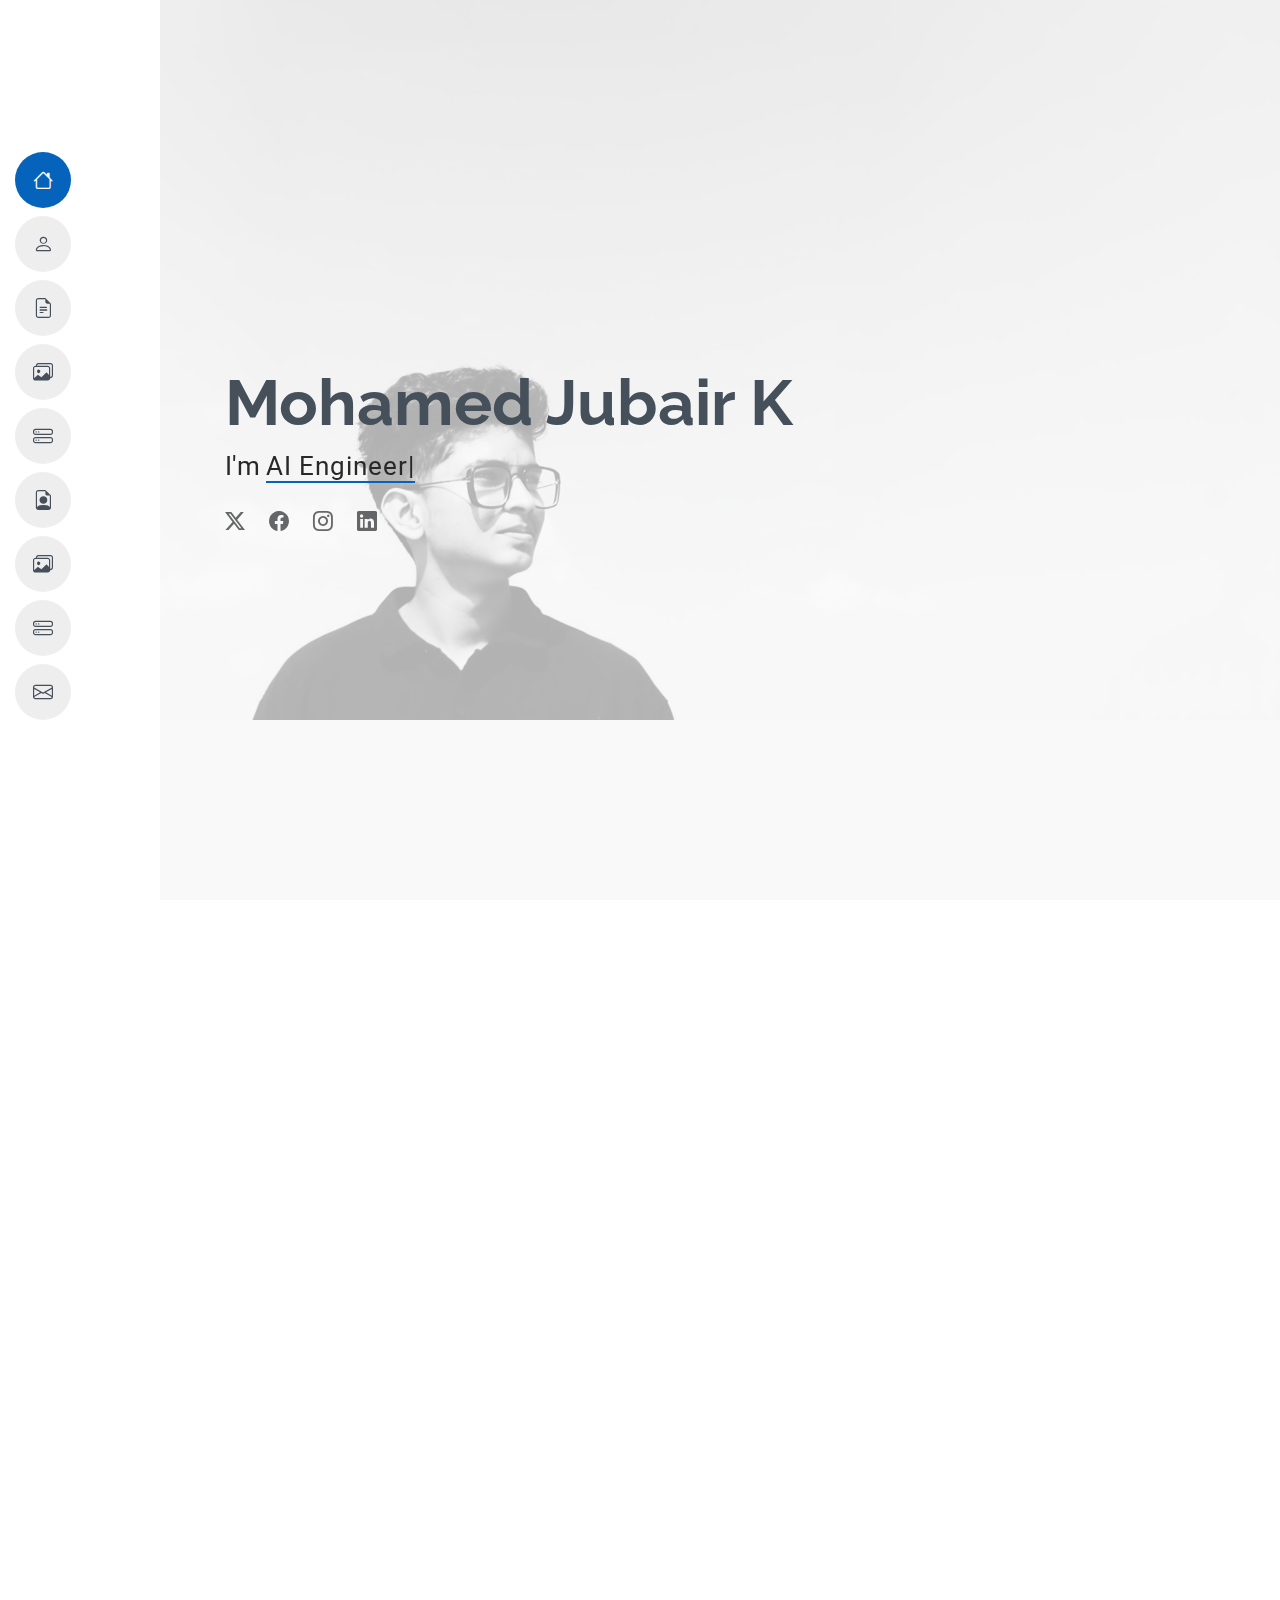
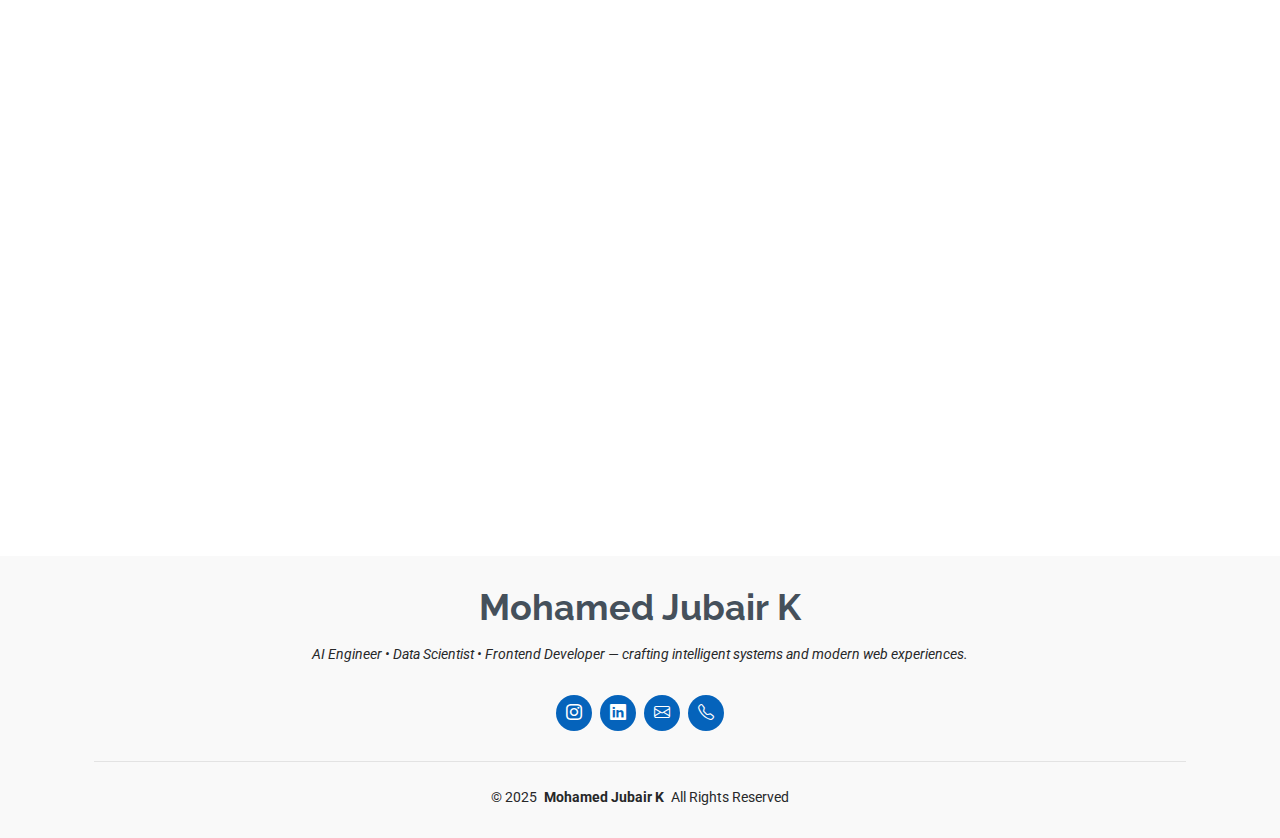
<file: index.html>
<!DOCTYPE html>
<html lang="en">

<head>
  <meta charset="utf-8">
  <meta name="viewport" content="width=device-width, initial-scale=1.0">
  <title>MJ Portfolio</title>
  <meta content="" name="description">
  <meta content="" name="keywords">

  <!-- Favicons -->
  <link href="assets/img/favicon.png" rel="icon">
  <link href="assets/img/apple-touch-icon.png" rel="apple-touch-icon">

  <!-- Fonts -->
  <link href="https://fonts.googleapis.com" rel="preconnect">
  <link href="https://fonts.gstatic.com" rel="preconnect" crossorigin>
  <link href="https://fonts.googleapis.com/css2?family=Roboto:ital,wght@0,100;0,300;0,400;0,500;0,700;0,900;1,100;1,300;1,400;1,500;1,700;1,900&family=Poppins:ital,wght@0,100;0,200;0,300;0,400;0,500;0,600;0,700;0,800;0,900;1,100;1,200;1,300;1,400;1,500;1,600;1,700;1,800;1,900&family=Raleway:ital,wght@0,100;0,200;0,300;0,400;0,500;0,600;0,700;0,800;0,900;1,100;1,200;1,300;1,400;1,500;1,600;1,700;1,800;1,900&display=swap" rel="stylesheet">

  <!-- Vendor CSS Files -->
  <link href="assets/vendor/bootstrap/css/bootstrap.min.css" rel="stylesheet">
  <link href="assets/vendor/bootstrap-icons/bootstrap-icons.css" rel="stylesheet">
  <link href="assets/vendor/aos/aos.css" rel="stylesheet">
  <link href="assets/vendor/glightbox/css/glightbox.min.css" rel="stylesheet">
  <link href="assets/vendor/swiper/swiper-bundle.min.css" rel="stylesheet">

  <!-- Main CSS File -->
  <link href="assets/css/main.css" rel="stylesheet">

</head>

<body class="index-page" style="overflow-x:hidden;">


  <header id="header" class="header d-flex flex-column justify-content-center">

    <i class="header-toggle d-xl-none bi bi-list"></i>

    <!-- Updated navigation links: these point to the standalone pages in root -->
    <nav id="navmenu" class="navmenu">
      <ul>
        <li><a href="index.html#hero" class="active"><i class="bi bi-house navicon"></i><span>Home</span></a></li>
        <li><a href="index.html#about"><i class="bi bi-person navicon"></i><span>About</span></a></li>
        <li><a href="index.html#resume"><i class="bi bi-file-earmark-text navicon"></i><span>Resume</span></a></li>

        <!-- direct pages (open full page) -->
        <li><a href="portfolio-details.html"><i class="bi bi-images navicon"></i><span>Portfolio Details</span></a></li>
        <li><a href="service-details.html"><i class="bi bi-hdd-stack navicon"></i><span>Service Details</span></a></li>
        <li><a href="starter-page.html"><i class="bi bi-file-earmark-person navicon"></i><span>Starter</span></a></li>

        <li><a href="index.html#portfolio"><i class="bi bi-images navicon"></i><span>Portfolio</span></a></li>
        <li><a href="index.html#services"><i class="bi bi-hdd-stack navicon"></i><span>Services</span></a></li>
        <li><a href="index.html#contact"><i class="bi bi-envelope navicon"></i><span>Contact</span></a></li>
      </ul>
    </nav>

  </header>

  <main class="main">

    <!-- Hero Section -->
    <section id="hero" class="hero section light-background">

      <img src="assets/img/hero-bg.jpg" alt="" style="max-width:100%; height:auto;">


      <div class="container" data-aos="zoom-out">
        <div class="row justify-content-center">
          <div class="col-lg-9">
            <h2>Mohamed Jubair K</h2>
            <p>I'm <span class="typed" data-typed-items="AI Engineer, Data Scientist, Frontend Developer">AI Engineer</span><span class="typed-cursor typed-cursor--blink" aria-hidden="true"></span></p>
            <div class="social-links">
              <a href="#"><i class="bi bi-twitter-x"></i></a>
              <a href="#"><i class="bi bi-facebook"></i></a>
              <a href="https://www.instagram.com/jnx_bae._/" target="_blank" rel="noopener"><i class="bi bi-instagram"></i></a>
              <a href="https://www.linkedin.com/in/mohamed-jubair-kaja-moideen-367b28287/" target="_blank" rel="noopener"><i class="bi bi-linkedin"></i></a>
            </div>
          </div>
        </div>
      </div>

    </section><!-- /Hero Section -->

    <!-- About Section -->
    <section id="about" class="about section">
      <div class="container section-title" data-aos="fade-up">
        <h2>About</h2>
        <p>
          Hi, I'm <strong>Mohamed Jubair K</strong> — an <strong>AI Engineer, Data Scientist, and Frontend Developer</strong>.
          I work on machine learning projects, data analysis, image processing, and web development.
        </p>
      </div>

      <div class="container" data-aos="fade-up" data-aos-delay="100">
        <div class="row gy-4 justify-content-center">
          <div class="col-lg-4">
            <img src="assets/img/profile-img (2).jpg" class="img-fluid" alt="">
          </div>

          <div class="col-lg-8 content">
            <h2>AI Engineer, Data Scientist & Frontend Developer</h2>
            <p class="fst-italic py-3">
              I build intelligent and clean web applications, focusing on practical ML and data-driven solutions.
            </p>

            <div class="row">
              <div class="col-lg-6">
                <ul>
                  <li><i class="bi bi-chevron-right"></i> <strong>Birthday:</strong> <span>28-12-2004</span></li>
                  <li><i class="bi bi-chevron-right"></i> <strong>Website:</strong> <span>portfolio-mj-k.netlify.app</span></li>
                  <li><i class="bi bi-chevron-right"></i> <strong>Phone:</strong> <span>+91 9677954147</span></li>
                  <li><i class="bi bi-chevron-right"></i> <strong>City:</strong> <span>Chennai, India</span></li>
                </ul>
              </div>

              <div class="col-lg-6">
                <ul>
                  <li><i class="bi bi-chevron-right"></i> <strong>Degree:</strong> <span>B.Tech AI & Data Science</span></li>
                  <li><i class="bi bi-chevron-right"></i> <strong>Email:</strong> <span>jubair247987@gmail.com</span></li>
                  <li><i class="bi bi-chevron-right"></i> <strong>LinkedIn:</strong> <span>mohamed-jubair-kaja-moideen-367b28287</span></li>
                  <li><i class="bi bi-chevron-right"></i> <strong>Freelance:</strong> <span>Available</span></li>
                </ul>
              </div>

            </div>

          </div>
        </div>
      </div>
    </section><!-- /About Section -->

    <!-- Skills Section -->
    <section id="skills" class="skills section">
      <div class="container section-title" data-aos="fade-up">
        <h2>Skills</h2>
        <p>Core technical skills I use for AI engineering, data science and frontend development.</p>
      </div>

      <div class="container" data-aos="fade-up" data-aos-delay="100">
        <div class="row skills-content skills-animation">

          <div class="col-lg-6">
            <div class="progress">
              <span class="skill"><span>Python</span> <i class="val">75%</i></span>
              <div class="progress-bar-wrap">
                <div class="progress-bar" role="progressbar" aria-valuenow="75" aria-valuemin="0" aria-valuemax="100"></div>
              </div>
            </div>

            <div class="progress">
              <span class="skill"><span>Machine Learning</span> <i class="val">85%</i></span>
              <div class="progress-bar-wrap">
                <div class="progress-bar" role="progressbar" aria-valuenow="85" aria-valuemin="0" aria-valuemax="100"></div>
              </div>
            </div>

            <div class="progress">
              <span class="skill"><span>Data Analysis</span> <i class="val">95%</i></span>
              <div class="progress-bar-wrap">
                <div class="progress-bar" role="progressbar" aria-valuenow="95" aria-valuemin="0" aria-valuemax="100"></div>
              </div>
            </div>
          </div>

          <div class="col-lg-6">
            <div class="progress">
              <span class="skill"><span>HTML</span> <i class="val">80%</i></span>
              <div class="progress-bar-wrap">
                <div class="progress-bar" role="progressbar" aria-valuenow="80" aria-valuemin="0" aria-valuemax="100"></div>
              </div>
            </div>

            <div class="progress">
              <span class="skill"><span>CSS</span> <i class="val">90%</i></span>
              <div class="progress-bar-wrap">
                <div class="progress-bar" role="progressbar" aria-valuenow="90" aria-valuemin="0" aria-valuemax="100"></div>
              </div>
            </div>

            <div class="progress">
              <span class="skill"><span>JavaScript</span> <i class="val">55%</i></span>
              <div class="progress-bar-wrap">
                <div class="progress-bar" role="progressbar" aria-valuenow="55" aria-valuemin="0" aria-valuemax="100"></div>
              </div>
            </div>
          </div>

        </div>
      </div>
    </section><!-- /Skills Section -->

    <!-- Resume Section -->
    <section id="resume" class="resume section">
      <div class="container section-title" data-aos="fade-up">
        <h2>Resume</h2>
        <p>A motivated AI Engineer and Data Scientist with strong foundations in ML, data analysis and frontend development.</p>
      </div>

      <div class="container">
        <div class="row">
          <!-- Left column (summary & education) -->
          <div class="col-lg-6" data-aos="fade-up" data-aos-delay="100">
            <h3 class="resume-title">Summary</h3>
            <div class="resume-item pb-0">
              <h4>Mohamed Jubair K</h4>
              <p><em>AI Engineer • Data Scientist • Frontend Developer</em></p>
              <ul>
                <li>Chennai, India</li>
                <li>+91 96779 54147</li>
                <li>jubair247987@gmail.com</li>
              </ul>
            </div>

            <h3 class="resume-title">Education</h3>
            <div class="resume-item">
              <h4>B.Tech – Artificial Intelligence & Data Science</h4>
              <h5>2022 – 2026</h5>
              <p><em>CK College of Engineering & Technology,Cuddalore,Tamil Nadu</em></p>
            </div>
          </div>

          <!-- Right column (projects & experience) -->
          <div class="col-lg-6" data-aos="fade-up" data-aos-delay="200">
            <h3 class="resume-title">Projects</h3>

            <div class="resume-item">
              <h4>Matrix-Based Image Processing</h4>
              <h5>2024</h5>
              <p><em>Python • NumPy • OpenCV</em></p>
              <ul>
                <li>Image rotation, cropping, sharpening, and blurring using pure matrix operations.</li>
              </ul>
            </div>

            <div class="resume-item">
              <h4>Stock & Inventory Tracking System</h4>
              <h5>2024</h5>
              <p><em>Python • OpenPyXL</em></p>
            </div>

            <h3 class="resume-title">Experience</h3>
            <div class="resume-item">
              <h4>AI & Data Science Trainee</h4>
              <h5>2023 – Present</h5>
              <p><em>Self Projects & Learning</em></p>
            </div>
          </div>
        </div>
      </div>
    </section><!-- /Resume Section -->

    <!-- Portfolio Section -->
    <section id="portfolio" class="portfolio section">
      <div class="container section-title" data-aos="fade-up">
        <h2>Portfolio</h2>
        <p>Selected projects demonstrating AI, data science and frontend work.</p>
      </div>

      <div class="container">
        <div class="isotope-layout" data-default-filter="*" data-layout="masonry" data-sort="original-order">

          <ul class="portfolio-filters isotope-filters" data-aos="fade-up" data-aos-delay="100">
            <li data-filter="*" class="filter-active">All</li>
            <li data-filter=".filter-ml">Machine Learning</li>
            <li data-filter=".filter-web">Web / Frontend</li>
            <li data-filter=".filter-tools">Tools / Scripts</li>
          </ul>

          <div class="row gy-4 isotope-container" data-aos="fade-up" data-aos-delay="200">

            <!-- 1: Matrix-Based Image Processing -->
            <div class="col-lg-4 col-md-6 portfolio-item isotope-item filter-ml">
              <img src="assets/img/portfolio/Matrix-Based Image Processing.png" class="img-fluid" alt="Matrix-Based Image Processing">
              <div class="portfolio-info">
                <h4>Matrix Image Processing</h4>
                <p>Image filters implemented using NumPy matrix operations.</p>
                <a href="assets/img/portfolio/Matrix-image-processing.jpg" title="Matrix-Based Image Processing" data-gallery="portfolio-gallery-ml" class="glightbox preview-link"><i class="bi bi-zoom-in"></i></a>
                <!-- details page in root -->
                <a href="portfolio-details.html#matrix-image-processing" title="More Details" class="details-link"><i class="bi bi-link-45deg"></i></a>
              </div>
            </div>

            <!-- 2: Stock & Inventory Tracking System -->
            <div class="col-lg-4 col-md-6 portfolio-item isotope-item filter-tools">
              <img src="assets/img/portfolio/Stock and Inventory Tracking.png" class="img-fluid" alt="Stock and Inventory Tracking">
              <div class="portfolio-info">
                <h4>Stock & Inventory System</h4>
                <p>Excel automation using OpenPyXL — SKU-wise stock, reports and low-stock alerts.</p>
                <a href="assets/img/portfolio/Stock and Inventory Tracking.png" title="Stock & Inventory System" data-gallery="portfolio-gallery-tools" class="glightbox preview-link"><i class="bi bi-zoom-in"></i></a>
                <a href="portfolio-details.html#stock-inventory-system" title="More Details" class="details-link"><i class="bi bi-link-45deg"></i></a>
              </div>
            </div>

            <!-- 3: Student Record Management System -->
            <div class="col-lg-4 col-md-6 portfolio-item isotope-item filter-web">
              <img src="assets/img/portfolio/Student Record Management System.png" class="img-fluid" alt="Student Record Management System">
              <div class="portfolio-info">
                <h4>Student Record System</h4>
                <p>Flask app with CRUD operations and SQLite backend.</p>
                <a href="assets/img/portfolio/Student Record Management System.png" title="Student Record Management" data-gallery="portfolio-gallery-web" class="glightbox preview-link"><i class="bi bi-zoom-in"></i></a>
                <a href="portfolio-details.html#student-record-system" title="More Details" class="details-link"><i class="bi bi-link-45deg"></i></a>
              </div>
            </div>

            <!-- 4: ML Prototype — Classifier -->
            <div class="col-lg-4 col-md-6 portfolio-item isotope-item filter-ml">
              <img src="assets/img/portfolio/Machine Learning Classifier Prototype.png" class="img-fluid" alt="ML Classification Prototype">
              <div class="portfolio-info">
                <h4>ML Classifier Prototype</h4>
                <p>End-to-end prototype: preprocessing, model training, evaluation and Flask deployment.</p>
                <a href="assets/img/portfolio/Machine Learning Classifier Prototype.png" title="ML Classifier" data-gallery="portfolio-gallery-ml" class="glightbox preview-link"><i class="bi bi-zoom-in"></i></a>
                <a href="portfolio-details.html#ml-classifier" title="More Details" class="details-link"><i class="bi bi-link-45deg"></i></a>
              </div>
            </div>

            <!-- 5: Real-time Webcam Filter -->
            <div class="col-lg-4 col-md-6 portfolio-item isotope-item filter-tools">
              <img src="assets/img/portfolio/Real-time Webcam Filter.png" class="img-fluid" alt="Real-time Webcam Filter">
              <div class="portfolio-info">
                <h4>Real-time Webcam Filter</h4>
                <p>Live webcam filters and augmentation using OpenCV.</p>
                <a href="assets/img/portfolio/Real-time Webcam Filter.png" title="Webcam Filter" data-gallery="portfolio-gallery-tools" class="glightbox preview-link"><i class="bi bi-zoom-in"></i></a>
                <a href="portfolio-details.html#webcam-filter" title="More Details" class="details-link"><i class="bi bi-link-45deg"></i></a>
              </div>
            </div>

            <!-- 6: Personal Portfolio Site -->
            <div class="col-lg-4 col-md-6 portfolio-item isotope-item filter-web">
              <img src="assets/img/portfolio/Personal Portfolio Website.png" class="img-fluid" alt="Personal Portfolio Website">
              <div class="portfolio-info">
                <h4>Portfolio Website</h4>
                <p>Responsive portfolio built with Bootstrap.</p>
                <a href="assets/img/portfolio/Personal Portfolio Website.png" title="Portfolio Website" data-gallery="portfolio-gallery-web" class="glightbox preview-link"><i class="bi bi-zoom-in"></i></a>
                <a href="portfolio-details.html#portfolio-website" title="More Details" class="details-link"><i class="bi bi-link-45deg"></i></a>
              </div>
            </div>

          </div><!-- End Portfolio Container -->

        </div>
      </div>
    </section><!-- /Portfolio Section -->

    <!-- Services Section -->
    <section id="services" class="services section">
      <div class="container section-title" data-aos="fade-up">
        <h2>Services</h2>
        <p>Services I provide in AI, data science and frontend development to help turn ideas into working products.</p>
      </div>

      <div class="container">
        <div class="row gy-4">
          <!-- service items (kept from your content) -->
          <div class="col-lg-4 col-md-6" data-aos="fade-up" data-aos-delay="100">
            <div class="service-item item-cyan position-relative">
              <div class="icon">
                <i class="bi bi-bricks"></i>
              </div>
              <a href="service-details.html#ai-ml" class="stretched-link"><h3>AI & Machine Learning</h3></a>
              <p>Model development, training, evaluation and deployment tailored to your data.</p>
            </div>
          </div>

          <div class="col-lg-4 col-md-6" data-aos="fade-up" data-aos-delay="200">
            <div class="service-item item-orange position-relative">
              <div class="icon"><i class="bi bi-bar-chart-line"></i></div>
              <a href="service-details.html#data-dashboards" class="stretched-link"><h3>Data Analysis & Dashboards</h3></a>
              <p>Data cleaning, EDA, feature engineering and interactive dashboards.</p>
            </div>
          </div>

          <div class="col-lg-4 col-md-6" data-aos="fade-up" data-aos-delay="300">
            <div class="service-item item-teal position-relative">
              <div class="icon"><i class="bi bi-code-slash"></i></div>
              <a href="service-details.html#web-dev" class="stretched-link"><h3>Frontend & Web Development</h3></a>
              <p>Responsive websites and single-page apps using HTML/CSS/JS and Bootstrap.</p>
            </div>
          </div>

          <!-- more services... -->
        </div>
      </div>
    </section><!-- /Services Section -->

    <!-- Contact Section -->
    <section id="contact" class="contact section">
      <div class="container section-title" data-aos="fade-up">
        <h2>Contact</h2>
        <p>Want to work together or ask about a project? Reach out — I usually reply within a day.</p>
      </div>

      <div class="container" data-aos="fade" data-aos-delay="100">
        <div class="row gy-4">
          <div class="col-lg-4">
            <div class="info-item d-flex" data-aos="fade-up" data-aos-delay="200">
              <i class="bi bi-geo-alt flex-shrink-0"></i>
              <div><h3>Address</h3><p>Chennai, Tamil Nadu, India</p></div>
            </div>

            <div class="info-item d-flex" data-aos="fade-up" data-aos-delay="300">
              <i class="bi bi-telephone flex-shrink-0"></i>
              <div><h3>Call</h3><p>+91 96779 54147</p></div>
            </div>

            <div class="info-item d-flex" data-aos="fade-up" data-aos-delay="400">
              <i class="bi bi-envelope flex-shrink-0"></i>
              <div><h3>Email</h3><p>jubair247987@gmail.com</p></div>
            </div>

            <div class="info-item d-flex" data-aos="fade-up" data-aos-delay="500">
              <i class="bi bi-linkedin flex-shrink-0"></i>
              <div><h3>LinkedIn</h3><p><a href="https://www.linkedin.com/in/mohamed-jubair-kaja-moideen-367b28287/" target="_blank" rel="noopener">/in/mohamed-jubair-kaja-moideen-367b28287/</a></p></div>
            </div>
          </div>

          <div class="col-lg-8">
            <!-- Contact form posts to forms/contact.php (server-side). -->
            <!-- If you prefer no-server, you can swap action to Formspree endpoint or use EmailJS integration (see previous instructions). -->
            <form action="https://formspree.io/f/mykyyvwa" method="POST" class="php-email-form" data-aos="fade-up" data-aos-delay="200">
  <div class="row gy-4">

    <div class="col-md-6">
      <input type="text" name="name" class="form-control" placeholder="Your Name" required>
    </div>

    <div class="col-md-6">
      <input type="email" name="email" class="form-control" placeholder="Your Email" required>
    </div>

    <div class="col-md-12">
      <input type="text" name="subject" class="form-control" placeholder="Subject" required>
    </div>

    <div class="col-md-12">
      <textarea name="message" class="form-control" rows="6" placeholder="Message" required></textarea>
    </div>

    <!-- Optional hidden field for better email formatting -->
    <input type="hidden" name="_template" value="table">

    <div class="col-md-12 text-center">
      <button type="submit">Send Message</button>
    </div>

  </div>
</form>

          </div><!-- End Contact Form -->
        </div>
      </div>
    </section><!-- /Contact Section -->

  </main>

  <footer id="footer" class="footer position-relative light-background">
    <div class="container">
      <h3 class="sitename">Mohamed Jubair K</h3>
      <p>AI Engineer • Data Scientist • Frontend Developer — crafting intelligent systems and modern web experiences.</p>

      <div class="social-links d-flex justify-content-center">
        <a href="https://www.instagram.com/jnx_bae._/" target="_blank" rel="noopener"><i class="bi bi-instagram"></i></a>
        <a href="https://www.linkedin.com/in/mohamed-jubair-kaja-moideen-367b28287/" target="_blank" rel="noopener"><i class="bi bi-linkedin"></i></a>
        <a href="mailto:jubair247987@gmail.com"><i class="bi bi-envelope"></i></a>
        <a href="tel:+919677954147"><i class="bi bi-telephone"></i></a>
      </div>

      <div class="container">
        <div class="copyright">
          <span>© 2025</span> <strong class="px-1 sitename">Mohamed Jubair K</strong> <span>All Rights Reserved</span>
        </div>
      </div>
    </div>
  </footer>

  <!-- Scroll Top -->
  <a href="#" id="scroll-top" class="scroll-top d-flex align-items-center justify-content-center">
    <i class="bi bi-arrow-up-short"></i>
  </a>

  <!-- Preloader -->
  <div id="preloader"></div>

  <!-- Vendor JS Files -->
  <script src="assets/vendor/bootstrap/js/bootstrap.bundle.min.js"></script>
  <script src="assets/vendor/aos/aos.js"></script>
  <script src="assets/vendor/typed.js/typed.umd.js"></script>
  <script src="assets/vendor/purecounter/purecounter_vanilla.js"></script>
  <script src="assets/vendor/waypoints/noframework.waypoints.js"></script>
  <script src="assets/vendor/glightbox/js/glightbox.min.js"></script>
  <script src="assets/vendor/imagesloaded/imagesloaded.pkgd.min.js"></script>
  <script src="assets/vendor/isotope-layout/isotope.pkgd.min.js"></script>
  <script src="assets/vendor/swiper/swiper-bundle.min.js"></script>

  <!-- Main JS File -->
  <script src="assets/js/main.js"></script>

</body>
</html>
</file>
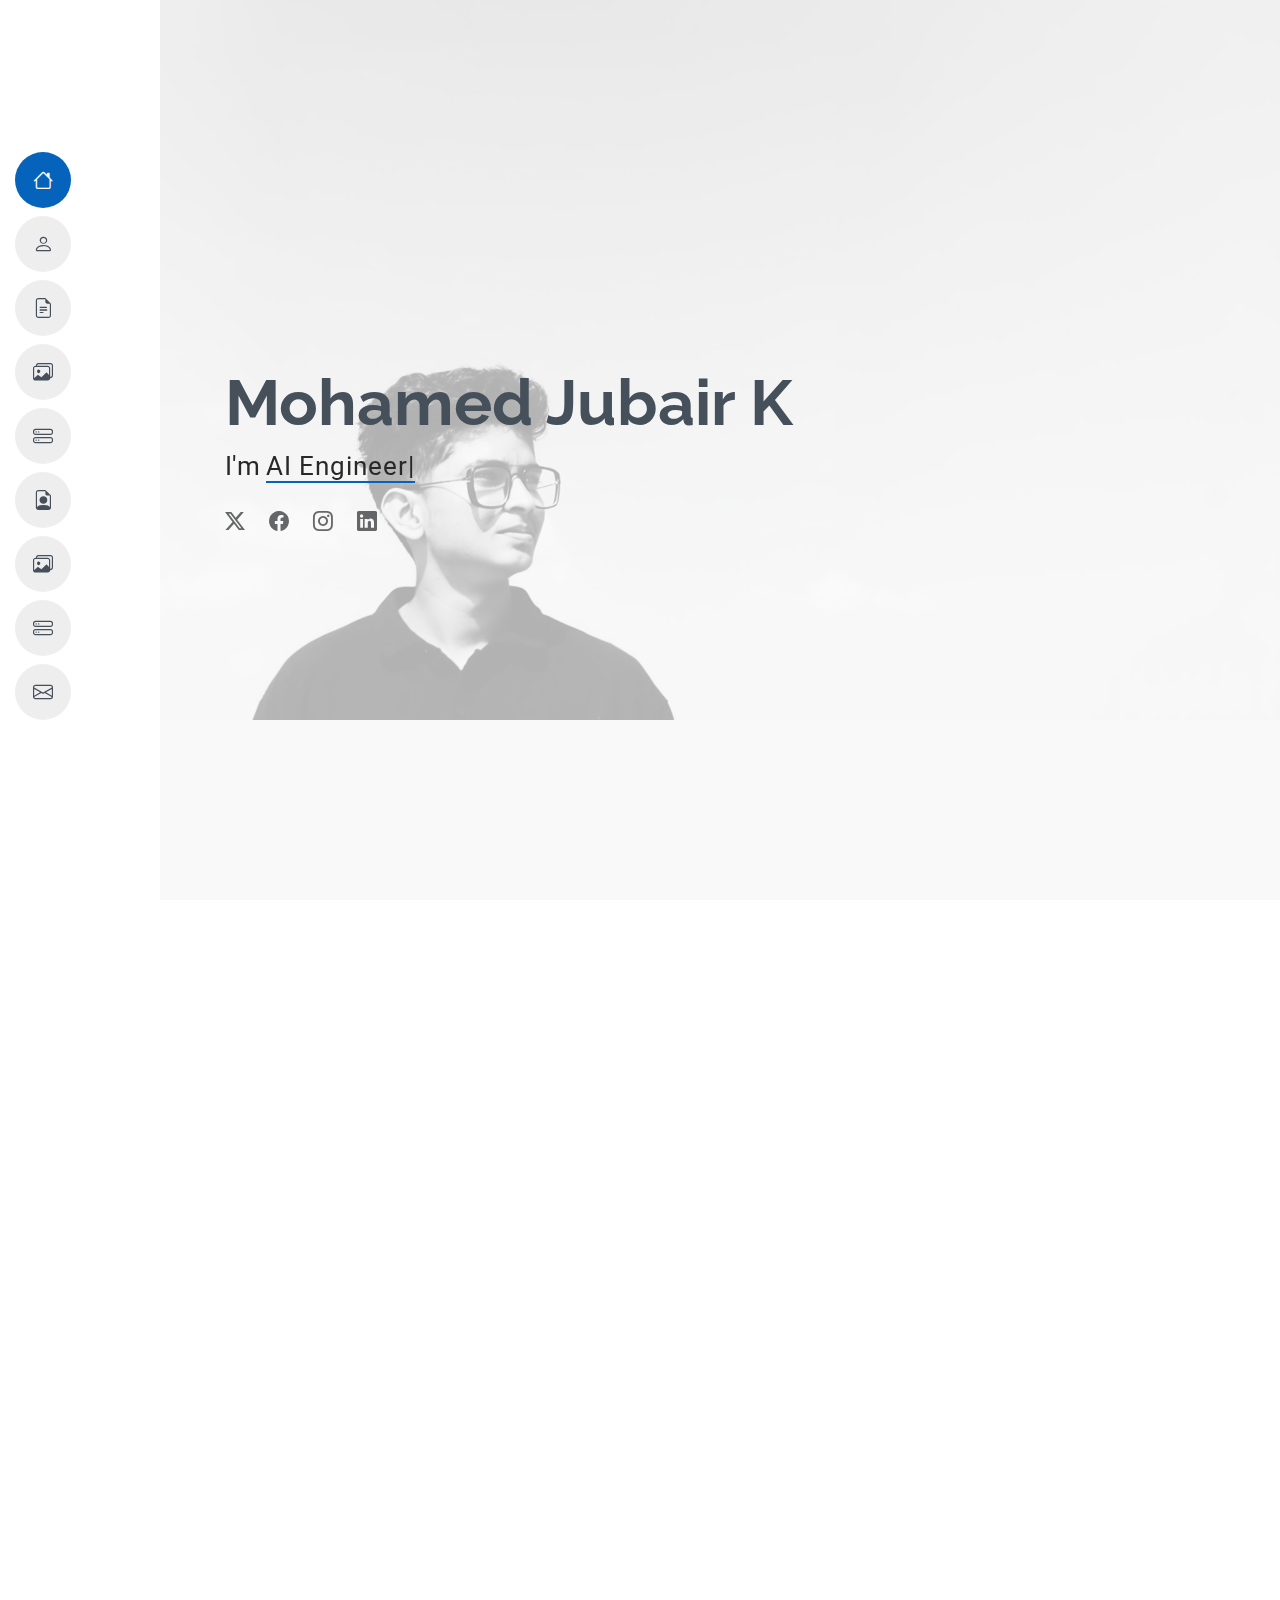
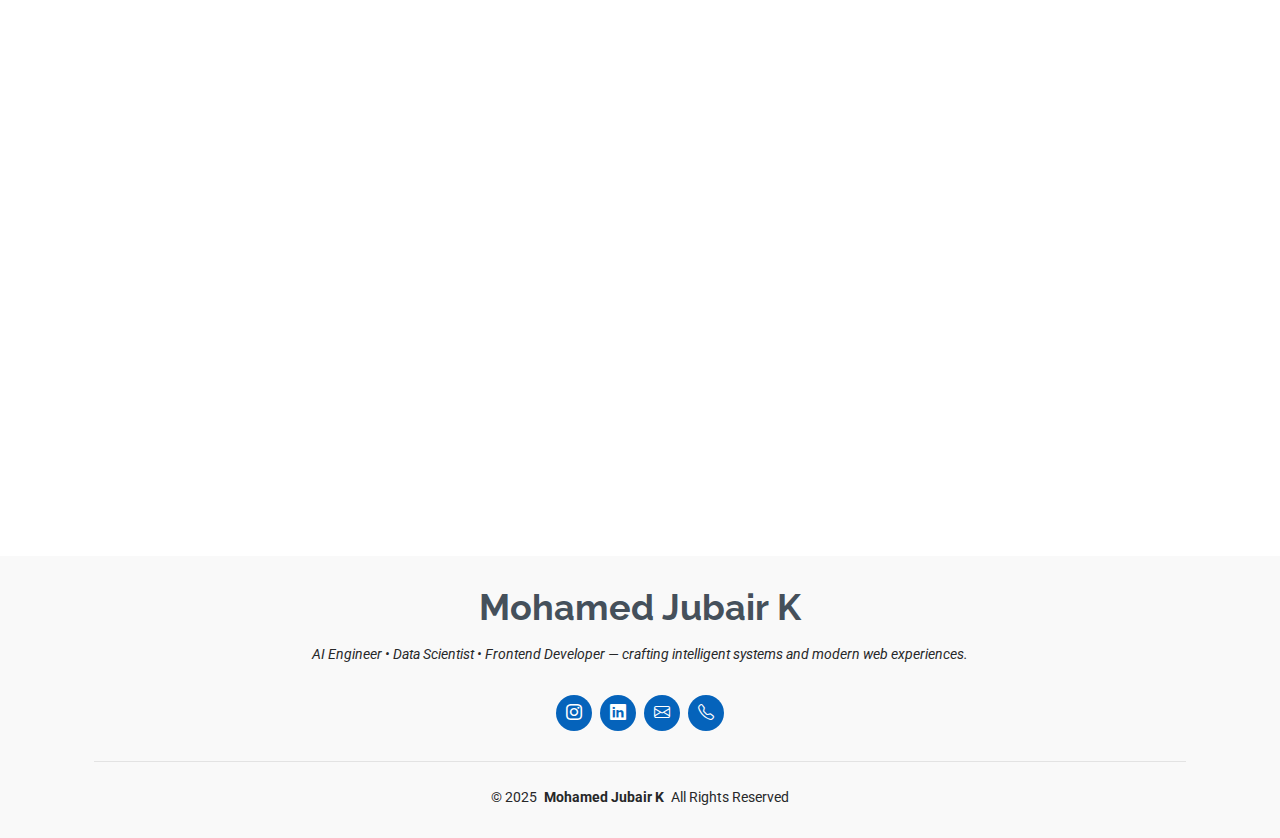
<file: MyResume-1.0.0/index.html>
<!DOCTYPE html>
<html lang="en">

<head>
  <meta charset="utf-8">
  <meta content="width=device-width, initial-scale=1.0" name="viewport">
  <title>Index - MyResume Bootstrap Template</title>
  <meta content="" name="description">
  <meta content="" name="keywords">

  <!-- Favicons -->
  <link href="assets/img/favicon.png" rel="icon">
  <link href="assets/img/apple-touch-icon.png" rel="apple-touch-icon">

  <!-- Fonts -->
  <link href="https://fonts.googleapis.com" rel="preconnect">
  <link href="https://fonts.gstatic.com" rel="preconnect" crossorigin>
  <link href="https://fonts.googleapis.com/css2?family=Roboto:ital,wght@0,100;0,300;0,400;0,500;0,700;0,900;1,100;1,300;1,400;1,500;1,700;1,900&family=Poppins:ital,wght@0,100;0,200;0,300;0,400;0,500;0,600;0,700;0,800;0,900;1,100;1,200;1,300;1,400;1,500;1,600;1,700;1,800;1,900&family=Raleway:ital,wght@0,100;0,200;0,300;0,400;0,500;0,600;0,700;0,800;0,900;1,100;1,200;1,300;1,400;1,500;1,600;1,700;1,800;1,900&display=swap" rel="stylesheet">

  <!-- Vendor CSS Files -->
  <link href="assets/vendor/bootstrap/css/bootstrap.min.css" rel="stylesheet">
  <link href="assets/vendor/bootstrap-icons/bootstrap-icons.css" rel="stylesheet">
  <link href="assets/vendor/aos/aos.css" rel="stylesheet">
  <link href="assets/vendor/glightbox/css/glightbox.min.css" rel="stylesheet">
  <link href="assets/vendor/swiper/swiper-bundle.min.css" rel="stylesheet">

  <!-- Main CSS File -->
  <link href="assets/css/main.css" rel="stylesheet">

</head>

<body class="index-page" style="overflow-x:hidden;">


  <header id="header" class="header d-flex flex-column justify-content-center">

    <i class="header-toggle d-xl-none bi bi-list"></i>

    <!-- Updated navigation links: these point to the standalone pages in root -->
    <nav id="navmenu" class="navmenu">
      <ul>
        <li><a href="index.html#hero" class="active"><i class="bi bi-house navicon"></i><span>Home</span></a></li>
        <li><a href="index.html#about"><i class="bi bi-person navicon"></i><span>About</span></a></li>
        <li><a href="index.html#resume"><i class="bi bi-file-earmark-text navicon"></i><span>Resume</span></a></li>

        <!-- direct pages (open full page) -->
        <li><a href="portfolio-details.html"><i class="bi bi-images navicon"></i><span>Portfolio Details</span></a></li>
        <li><a href="service-details.html"><i class="bi bi-hdd-stack navicon"></i><span>Service Details</span></a></li>
        <li><a href="starter-page.html"><i class="bi bi-file-earmark-person navicon"></i><span>Starter</span></a></li>

        <li><a href="index.html#portfolio"><i class="bi bi-images navicon"></i><span>Portfolio</span></a></li>
        <li><a href="index.html#services"><i class="bi bi-hdd-stack navicon"></i><span>Services</span></a></li>
        <li><a href="index.html#contact"><i class="bi bi-envelope navicon"></i><span>Contact</span></a></li>
      </ul>
    </nav>

  </header>

  <main class="main">

    <!-- Hero Section -->
    <section id="hero" class="hero section light-background">

      <img src="assets/img/hero-bg.jpg" alt="" style="max-width:100%; height:auto;">


      <div class="container" data-aos="zoom-out">
        <div class="row justify-content-center">
          <div class="col-lg-9">
            <h2>Mohamed Jubair K</h2>
            <p>I'm <span class="typed" data-typed-items="AI Engineer, Data Scientist, Frontend Developer">AI Engineer</span><span class="typed-cursor typed-cursor--blink" aria-hidden="true"></span></p>
            <div class="social-links">
              <a href="#"><i class="bi bi-twitter-x"></i></a>
              <a href="#"><i class="bi bi-facebook"></i></a>
              <a href="https://www.instagram.com/jnx_bae._/" target="_blank" rel="noopener"><i class="bi bi-instagram"></i></a>
              <a href="https://www.linkedin.com/in/mohamed-jubair-kaja-moideen-367b28287/" target="_blank" rel="noopener"><i class="bi bi-linkedin"></i></a>
            </div>
          </div>
        </div>
      </div>

    </section><!-- /Hero Section -->

    <!-- About Section -->
    <section id="about" class="about section">
      <div class="container section-title" data-aos="fade-up">
        <h2>About</h2>
        <p>
          Hi, I'm <strong>Mohamed Jubair K</strong> — an <strong>AI Engineer, Data Scientist, and Frontend Developer</strong>.
          I work on machine learning projects, data analysis, image processing, and web development.
        </p>
      </div>

      <div class="container" data-aos="fade-up" data-aos-delay="100">
        <div class="row gy-4 justify-content-center">
          <div class="col-lg-4">
            <img src="assets/img/profile-img (2).jpg" class="img-fluid" alt="">
          </div>

          <div class="col-lg-8 content">
            <h2>AI Engineer, Data Scientist & Frontend Developer</h2>
            <p class="fst-italic py-3">
              I build intelligent and clean web applications, focusing on practical ML and data-driven solutions.
            </p>

            <div class="row">
              <div class="col-lg-6">
                <ul>
                  <li><i class="bi bi-chevron-right"></i> <strong>Birthday:</strong> <span>28-12-2004</span></li>
                  <li><i class="bi bi-chevron-right"></i> <strong>Website:</strong> <span>—</span></li>
                  <li><i class="bi bi-chevron-right"></i> <strong>Phone:</strong> <span>+91 9677954147</span></li>
                  <li><i class="bi bi-chevron-right"></i> <strong>City:</strong> <span>Chennai, India</span></li>
                </ul>
              </div>

              <div class="col-lg-6">
                <ul>
                  <li><i class="bi bi-chevron-right"></i> <strong>Degree:</strong> <span>B.Tech AI & Data Science</span></li>
                  <li><i class="bi bi-chevron-right"></i> <strong>Email:</strong> <span>jubair247987@gmail.com</span></li>
                  <li><i class="bi bi-chevron-right"></i> <strong>LinkedIn:</strong> <span>mohamed-jubair-kaja-moideen-367b28287</span></li>
                  <li><i class="bi bi-chevron-right"></i> <strong>Freelance:</strong> <span>Available</span></li>
                </ul>
              </div>

            </div>

          </div>
        </div>
      </div>
    </section><!-- /About Section -->

    <!-- Skills Section -->
    <section id="skills" class="skills section">
      <div class="container section-title" data-aos="fade-up">
        <h2>Skills</h2>
        <p>Core technical skills I use for AI engineering, data science and frontend development.</p>
      </div>

      <div class="container" data-aos="fade-up" data-aos-delay="100">
        <div class="row skills-content skills-animation">

          <div class="col-lg-6">
            <div class="progress">
              <span class="skill"><span>Python</span> <i class="val">75%</i></span>
              <div class="progress-bar-wrap">
                <div class="progress-bar" role="progressbar" aria-valuenow="75" aria-valuemin="0" aria-valuemax="100"></div>
              </div>
            </div>

            <div class="progress">
              <span class="skill"><span>Machine Learning</span> <i class="val">85%</i></span>
              <div class="progress-bar-wrap">
                <div class="progress-bar" role="progressbar" aria-valuenow="85" aria-valuemin="0" aria-valuemax="100"></div>
              </div>
            </div>

            <div class="progress">
              <span class="skill"><span>Data Analysis</span> <i class="val">95%</i></span>
              <div class="progress-bar-wrap">
                <div class="progress-bar" role="progressbar" aria-valuenow="95" aria-valuemin="0" aria-valuemax="100"></div>
              </div>
            </div>
          </div>

          <div class="col-lg-6">
            <div class="progress">
              <span class="skill"><span>HTML</span> <i class="val">80%</i></span>
              <div class="progress-bar-wrap">
                <div class="progress-bar" role="progressbar" aria-valuenow="80" aria-valuemin="0" aria-valuemax="100"></div>
              </div>
            </div>

            <div class="progress">
              <span class="skill"><span>CSS</span> <i class="val">90%</i></span>
              <div class="progress-bar-wrap">
                <div class="progress-bar" role="progressbar" aria-valuenow="90" aria-valuemin="0" aria-valuemax="100"></div>
              </div>
            </div>

            <div class="progress">
              <span class="skill"><span>JavaScript</span> <i class="val">55%</i></span>
              <div class="progress-bar-wrap">
                <div class="progress-bar" role="progressbar" aria-valuenow="55" aria-valuemin="0" aria-valuemax="100"></div>
              </div>
            </div>
          </div>

        </div>
      </div>
    </section><!-- /Skills Section -->

    <!-- Resume Section -->
    <section id="resume" class="resume section">
      <div class="container section-title" data-aos="fade-up">
        <h2>Resume</h2>
        <p>A motivated AI Engineer and Data Scientist with strong foundations in ML, data analysis and frontend development.</p>
      </div>

      <div class="container">
        <div class="row">
          <!-- Left column (summary & education) -->
          <div class="col-lg-6" data-aos="fade-up" data-aos-delay="100">
            <h3 class="resume-title">Summary</h3>
            <div class="resume-item pb-0">
              <h4>Mohamed Jubair K</h4>
              <p><em>AI Engineer • Data Scientist • Frontend Developer</em></p>
              <ul>
                <li>Chennai, India</li>
                <li>+91 96779 54147</li>
                <li>jubair247987@gmail.com</li>
              </ul>
            </div>

            <h3 class="resume-title">Education</h3>
            <div class="resume-item">
              <h4>B.Tech – Artificial Intelligence & Data Science</h4>
              <h5>2021 – 2025</h5>
              <p><em>Mohamed Sathak A.J. College of Engineering, Chennai</em></p>
            </div>
          </div>

          <!-- Right column (projects & experience) -->
          <div class="col-lg-6" data-aos="fade-up" data-aos-delay="200">
            <h3 class="resume-title">Projects</h3>

            <div class="resume-item">
              <h4>Matrix-Based Image Processing</h4>
              <h5>2024</h5>
              <p><em>Python • NumPy • OpenCV</em></p>
              <ul>
                <li>Image rotation, cropping, sharpening, and blurring using pure matrix operations.</li>
              </ul>
            </div>

            <div class="resume-item">
              <h4>Stock & Inventory Tracking System</h4>
              <h5>2024</h5>
              <p><em>Python • OpenPyXL</em></p>
            </div>

            <h3 class="resume-title">Experience</h3>
            <div class="resume-item">
              <h4>AI & Data Science Trainee</h4>
              <h5>2023 – Present</h5>
              <p><em>Self Projects & Learning</em></p>
            </div>
          </div>
        </div>
      </div>
    </section><!-- /Resume Section -->

    <!-- Portfolio Section -->
    <section id="portfolio" class="portfolio section">
      <div class="container section-title" data-aos="fade-up">
        <h2>Portfolio</h2>
        <p>Selected projects demonstrating AI, data science and frontend work.</p>
      </div>

      <div class="container">
        <div class="isotope-layout" data-default-filter="*" data-layout="masonry" data-sort="original-order">

          <ul class="portfolio-filters isotope-filters" data-aos="fade-up" data-aos-delay="100">
            <li data-filter="*" class="filter-active">All</li>
            <li data-filter=".filter-ml">Machine Learning</li>
            <li data-filter=".filter-web">Web / Frontend</li>
            <li data-filter=".filter-tools">Tools / Scripts</li>
          </ul>

          <div class="row gy-4 isotope-container" data-aos="fade-up" data-aos-delay="200">

            <!-- 1: Matrix-Based Image Processing -->
            <div class="col-lg-4 col-md-6 portfolio-item isotope-item filter-ml">
              <img src="assets/img/portfolio/Matrix-Based Image Processing.png" class="img-fluid" alt="Matrix-Based Image Processing">
              <div class="portfolio-info">
                <h4>Matrix Image Processing</h4>
                <p>Image filters implemented using NumPy matrix operations.</p>
                <a href="assets/img/portfolio/Matrix-image-processing.jpg" title="Matrix-Based Image Processing" data-gallery="portfolio-gallery-ml" class="glightbox preview-link"><i class="bi bi-zoom-in"></i></a>
                <!-- details page in root -->
                <a href="portfolio-details.html#matrix-image-processing" title="More Details" class="details-link"><i class="bi bi-link-45deg"></i></a>
              </div>
            </div>

            <!-- 2: Stock & Inventory Tracking System -->
            <div class="col-lg-4 col-md-6 portfolio-item isotope-item filter-tools">
              <img src="assets/img/portfolio/Stock and Inventory Tracking.png" class="img-fluid" alt="Stock and Inventory Tracking">
              <div class="portfolio-info">
                <h4>Stock & Inventory System</h4>
                <p>Excel automation using OpenPyXL — SKU-wise stock, reports and low-stock alerts.</p>
                <a href="assets/img/portfolio/Stock and Inventory Tracking.png" title="Stock & Inventory System" data-gallery="portfolio-gallery-tools" class="glightbox preview-link"><i class="bi bi-zoom-in"></i></a>
                <a href="portfolio-details.html#stock-inventory-system" title="More Details" class="details-link"><i class="bi bi-link-45deg"></i></a>
              </div>
            </div>

            <!-- 3: Student Record Management System -->
            <div class="col-lg-4 col-md-6 portfolio-item isotope-item filter-web">
              <img src="assets/img/portfolio/Student Record Management System.png" class="img-fluid" alt="Student Record Management System">
              <div class="portfolio-info">
                <h4>Student Record System</h4>
                <p>Flask app with CRUD operations and SQLite backend.</p>
                <a href="assets/img/portfolio/Student Record Management System.png" title="Student Record Management" data-gallery="portfolio-gallery-web" class="glightbox preview-link"><i class="bi bi-zoom-in"></i></a>
                <a href="portfolio-details.html#student-record-system" title="More Details" class="details-link"><i class="bi bi-link-45deg"></i></a>
              </div>
            </div>

            <!-- 4: ML Prototype — Classifier -->
            <div class="col-lg-4 col-md-6 portfolio-item isotope-item filter-ml">
              <img src="assets/img/portfolio/Machine Learning Classifier Prototype.png" class="img-fluid" alt="ML Classification Prototype">
              <div class="portfolio-info">
                <h4>ML Classifier Prototype</h4>
                <p>End-to-end prototype: preprocessing, model training, evaluation and Flask deployment.</p>
                <a href="assets/img/portfolio/Machine Learning Classifier Prototype.png" title="ML Classifier" data-gallery="portfolio-gallery-ml" class="glightbox preview-link"><i class="bi bi-zoom-in"></i></a>
                <a href="portfolio-details.html#ml-classifier" title="More Details" class="details-link"><i class="bi bi-link-45deg"></i></a>
              </div>
            </div>

            <!-- 5: Real-time Webcam Filter -->
            <div class="col-lg-4 col-md-6 portfolio-item isotope-item filter-tools">
              <img src="assets/img/portfolio/Real-time Webcam Filter.png" class="img-fluid" alt="Real-time Webcam Filter">
              <div class="portfolio-info">
                <h4>Real-time Webcam Filter</h4>
                <p>Live webcam filters and augmentation using OpenCV.</p>
                <a href="assets/img/portfolio/Real-time Webcam Filter.png" title="Webcam Filter" data-gallery="portfolio-gallery-tools" class="glightbox preview-link"><i class="bi bi-zoom-in"></i></a>
                <a href="portfolio-details.html#webcam-filter" title="More Details" class="details-link"><i class="bi bi-link-45deg"></i></a>
              </div>
            </div>

            <!-- 6: Personal Portfolio Site -->
            <div class="col-lg-4 col-md-6 portfolio-item isotope-item filter-web">
              <img src="assets/img/portfolio/Personal Portfolio Website.png" class="img-fluid" alt="Personal Portfolio Website">
              <div class="portfolio-info">
                <h4>Portfolio Website</h4>
                <p>Responsive portfolio built with Bootstrap.</p>
                <a href="assets/img/portfolio/Personal Portfolio Website.png" title="Portfolio Website" data-gallery="portfolio-gallery-web" class="glightbox preview-link"><i class="bi bi-zoom-in"></i></a>
                <a href="portfolio-details.html#portfolio-website" title="More Details" class="details-link"><i class="bi bi-link-45deg"></i></a>
              </div>
            </div>

          </div><!-- End Portfolio Container -->

        </div>
      </div>
    </section><!-- /Portfolio Section -->

    <!-- Services Section -->
    <section id="services" class="services section">
      <div class="container section-title" data-aos="fade-up">
        <h2>Services</h2>
        <p>Services I provide in AI, data science and frontend development to help turn ideas into working products.</p>
      </div>

      <div class="container">
        <div class="row gy-4">
          <!-- service items (kept from your content) -->
          <div class="col-lg-4 col-md-6" data-aos="fade-up" data-aos-delay="100">
            <div class="service-item item-cyan position-relative">
              <div class="icon">
                <i class="bi bi-bricks"></i>
              </div>
              <a href="service-details.html#ai-ml" class="stretched-link"><h3>AI & Machine Learning</h3></a>
              <p>Model development, training, evaluation and deployment tailored to your data.</p>
            </div>
          </div>

          <div class="col-lg-4 col-md-6" data-aos="fade-up" data-aos-delay="200">
            <div class="service-item item-orange position-relative">
              <div class="icon"><i class="bi bi-bar-chart-line"></i></div>
              <a href="service-details.html#data-dashboards" class="stretched-link"><h3>Data Analysis & Dashboards</h3></a>
              <p>Data cleaning, EDA, feature engineering and interactive dashboards.</p>
            </div>
          </div>

          <div class="col-lg-4 col-md-6" data-aos="fade-up" data-aos-delay="300">
            <div class="service-item item-teal position-relative">
              <div class="icon"><i class="bi bi-code-slash"></i></div>
              <a href="service-details.html#web-dev" class="stretched-link"><h3>Frontend & Web Development</h3></a>
              <p>Responsive websites and single-page apps using HTML/CSS/JS and Bootstrap.</p>
            </div>
          </div>

          <!-- more services... -->
        </div>
      </div>
    </section><!-- /Services Section -->

    <!-- Contact Section -->
    <section id="contact" class="contact section">
      <div class="container section-title" data-aos="fade-up">
        <h2>Contact</h2>
        <p>Want to work together or ask about a project? Reach out — I usually reply within a day.</p>
      </div>

      <div class="container" data-aos="fade" data-aos-delay="100">
        <div class="row gy-4">
          <div class="col-lg-4">
            <div class="info-item d-flex" data-aos="fade-up" data-aos-delay="200">
              <i class="bi bi-geo-alt flex-shrink-0"></i>
              <div><h3>Address</h3><p>Chennai, Tamil Nadu, India</p></div>
            </div>

            <div class="info-item d-flex" data-aos="fade-up" data-aos-delay="300">
              <i class="bi bi-telephone flex-shrink-0"></i>
              <div><h3>Call</h3><p>+91 96779 54147</p></div>
            </div>

            <div class="info-item d-flex" data-aos="fade-up" data-aos-delay="400">
              <i class="bi bi-envelope flex-shrink-0"></i>
              <div><h3>Email</h3><p>jubair247987@gmail.com</p></div>
            </div>

            <div class="info-item d-flex" data-aos="fade-up" data-aos-delay="500">
              <i class="bi bi-linkedin flex-shrink-0"></i>
              <div><h3>LinkedIn</h3><p><a href="https://www.linkedin.com/in/mohamed-jubair-kaja-moideen-367b28287/" target="_blank" rel="noopener">/in/mohamed-jubair-kaja-moideen-367b28287/</a></p></div>
            </div>
          </div>

          <div class="col-lg-8">
            <!-- Contact form posts to forms/contact.php (server-side). -->
            <!-- If you prefer no-server, you can swap action to Formspree endpoint or use EmailJS integration (see previous instructions). -->
            <form action="https://formspree.io/f/mykyyvwa" method="POST" class="php-email-form" data-aos="fade-up" data-aos-delay="200">
  <div class="row gy-4">

    <div class="col-md-6">
      <input type="text" name="name" class="form-control" placeholder="Your Name" required>
    </div>

    <div class="col-md-6">
      <input type="email" name="email" class="form-control" placeholder="Your Email" required>
    </div>

    <div class="col-md-12">
      <input type="text" name="subject" class="form-control" placeholder="Subject" required>
    </div>

    <div class="col-md-12">
      <textarea name="message" class="form-control" rows="6" placeholder="Message" required></textarea>
    </div>

    <!-- Optional hidden field for better email formatting -->
    <input type="hidden" name="_template" value="table">

    <div class="col-md-12 text-center">
      <button type="submit">Send Message</button>
    </div>

  </div>
</form>

          </div><!-- End Contact Form -->
        </div>
      </div>
    </section><!-- /Contact Section -->

  </main>

  <footer id="footer" class="footer position-relative light-background">
    <div class="container">
      <h3 class="sitename">Mohamed Jubair K</h3>
      <p>AI Engineer • Data Scientist • Frontend Developer — crafting intelligent systems and modern web experiences.</p>

      <div class="social-links d-flex justify-content-center">
        <a href="https://www.instagram.com/jnx_bae._/" target="_blank" rel="noopener"><i class="bi bi-instagram"></i></a>
        <a href="https://www.linkedin.com/in/mohamed-jubair-kaja-moideen-367b28287/" target="_blank" rel="noopener"><i class="bi bi-linkedin"></i></a>
        <a href="mailto:jubair247987@gmail.com"><i class="bi bi-envelope"></i></a>
        <a href="tel:+919677954147"><i class="bi bi-telephone"></i></a>
      </div>

      <div class="container">
        <div class="copyright">
          <span>© 2025</span> <strong class="px-1 sitename">Mohamed Jubair K</strong> <span>All Rights Reserved</span>
        </div>
      </div>
    </div>
  </footer>

  <!-- Scroll Top -->
  <a href="#" id="scroll-top" class="scroll-top d-flex align-items-center justify-content-center">
    <i class="bi bi-arrow-up-short"></i>
  </a>

  <!-- Preloader -->
  <div id="preloader"></div>

  <!-- Vendor JS Files -->
  <script src="assets/vendor/bootstrap/js/bootstrap.bundle.min.js"></script>
  <script src="assets/vendor/aos/aos.js"></script>
  <script src="assets/vendor/typed.js/typed.umd.js"></script>
  <script src="assets/vendor/purecounter/purecounter_vanilla.js"></script>
  <script src="assets/vendor/waypoints/noframework.waypoints.js"></script>
  <script src="assets/vendor/glightbox/js/glightbox.min.js"></script>
  <script src="assets/vendor/imagesloaded/imagesloaded.pkgd.min.js"></script>
  <script src="assets/vendor/isotope-layout/isotope.pkgd.min.js"></script>
  <script src="assets/vendor/swiper/swiper-bundle.min.js"></script>

  <!-- Main JS File -->
  <script src="assets/js/main.js"></script>

</body>
</html>
</file>
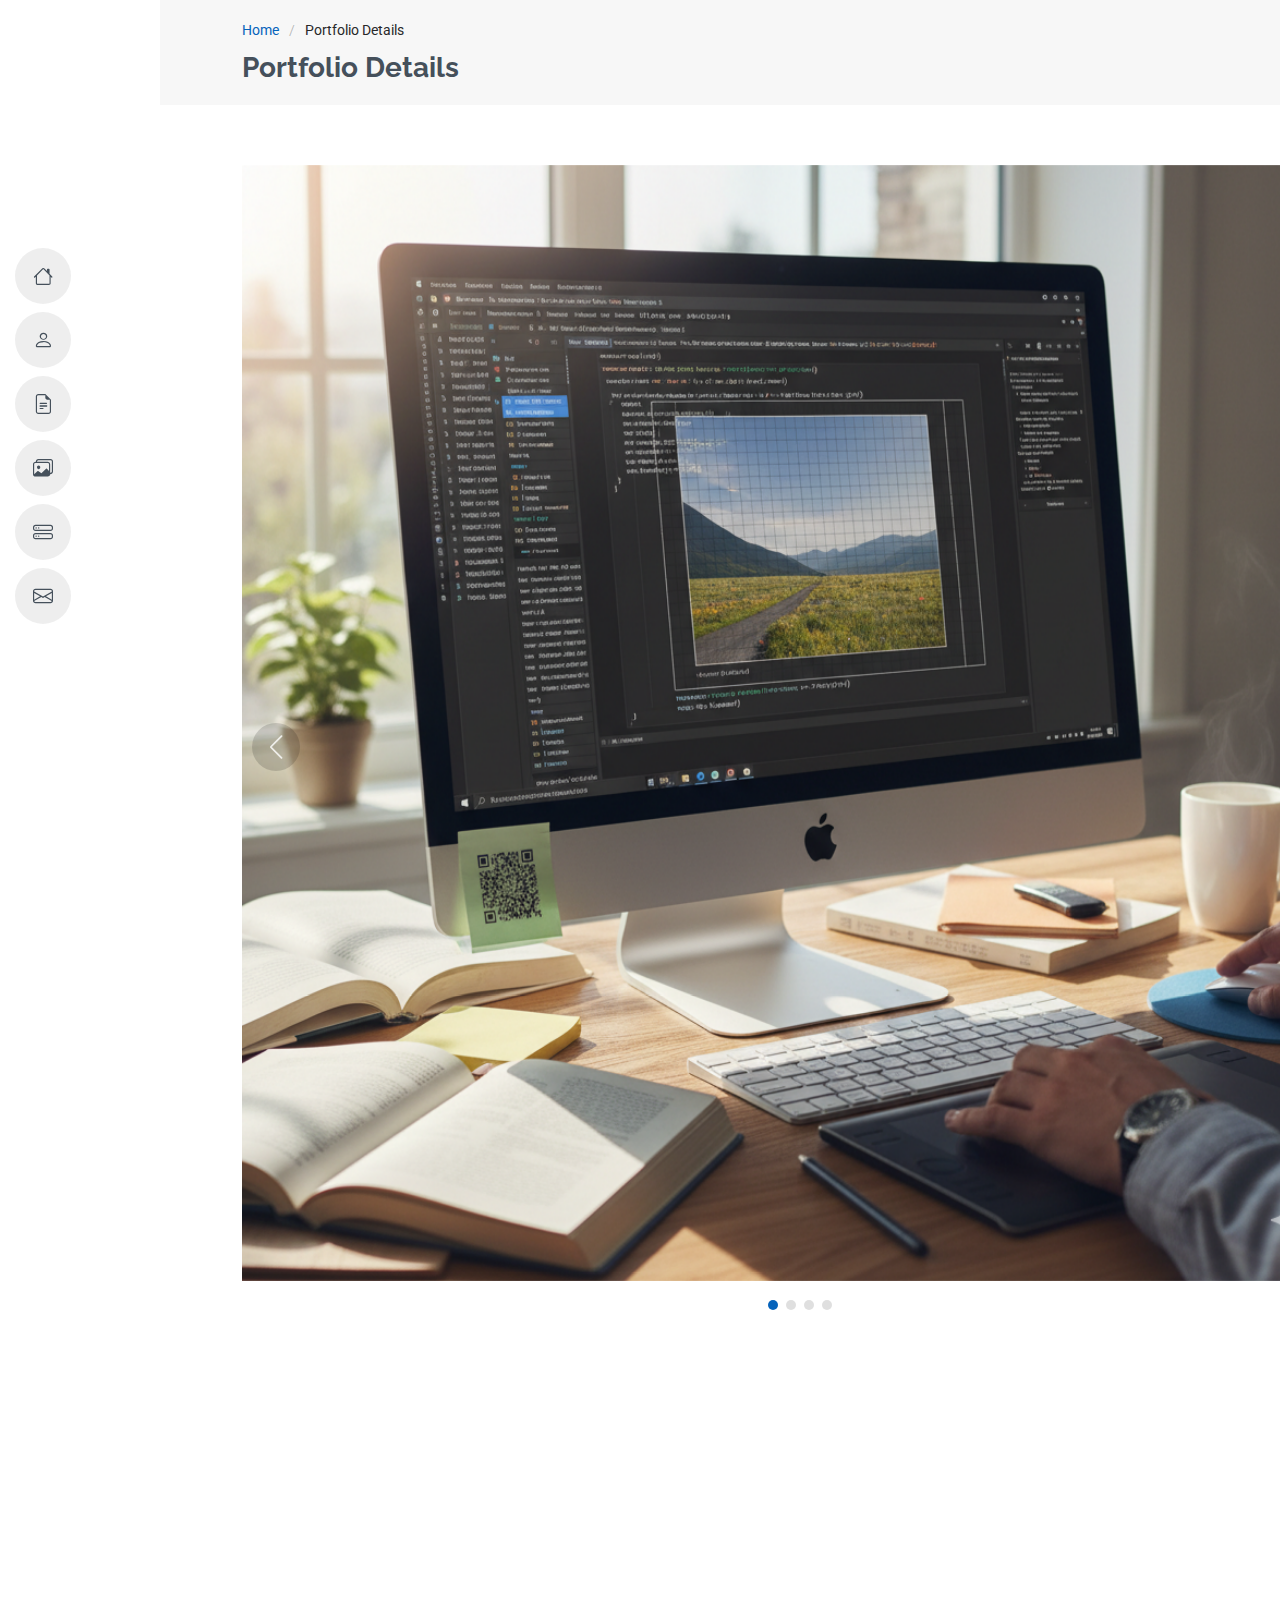
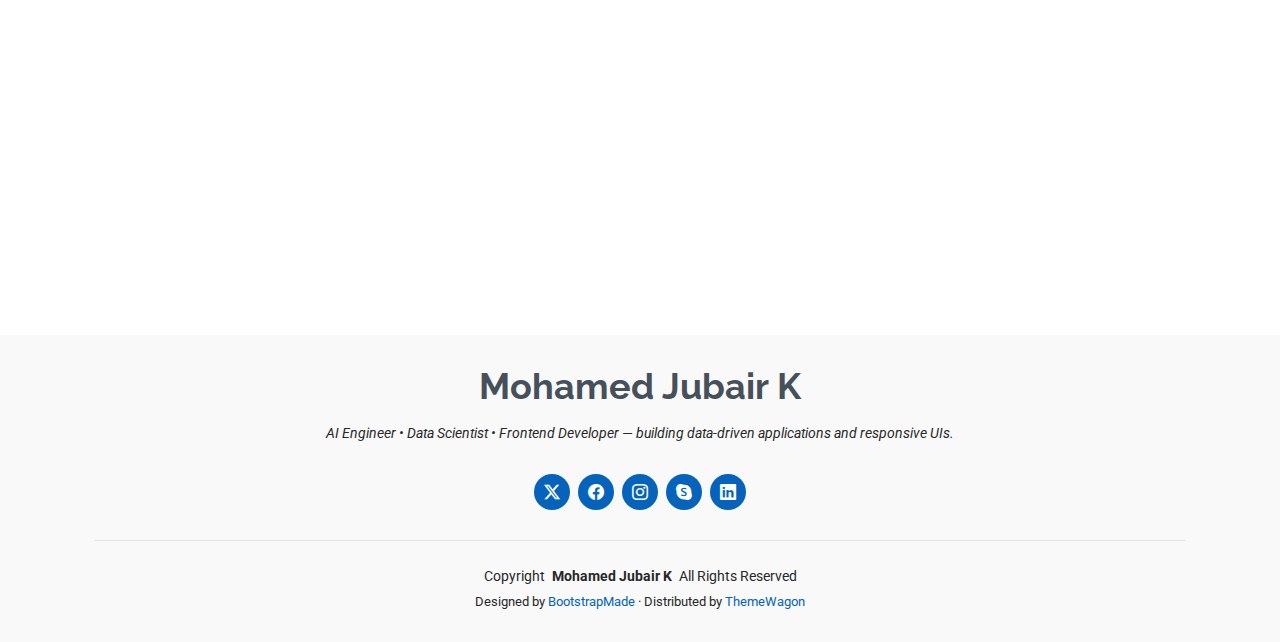
<file: portfolio-details.html>
<!DOCTYPE html>
<html lang="en">

<head>
  <meta charset="utf-8">
  <meta content="width=device-width, initial-scale=1.0" name="viewport">
  <title>Portfolio Details - Mohamed Jubair K</title>
  <meta content="Portfolio details and project case study" name="description">
  <meta content="portfolio, resume, AI, data science, frontend" name="keywords">

  <!-- Favicons -->
  <link href="assets/img/favicon.png" rel="icon">
  <link href="assets/img/apple-touch-icon.png" rel="apple-touch-icon">

  <!-- Fonts -->
  <link href="https://fonts.googleapis.com" rel="preconnect">
  <link href="https://fonts.gstatic.com" rel="preconnect" crossorigin>
  <link href="https://fonts.googleapis.com/css2?family=Roboto:ital,wght@0,100;0,300;0,400;0,500;0,700;0,900;1,100;1,300;1,400;1,500;1,700;1,900&family=Poppins:ital,wght@0,100;0,200;0,300;0,400;0,500;0,600;0,700;0,800;0,900;1,100;1,200;1,300;1,400;1,500;1,600;1,700;1,800;1,900&family=Raleway:ital,wght@0,100;0,200;0,300;0,400;0,500;0,600;0,700;0,800;0,900;1,100;1,200;1,300;1,400;1,500;1,600;1,700;1,800;1,900&display=swap" rel="stylesheet">

  <!-- Vendor CSS Files -->
  <link href="assets/vendor/bootstrap/css/bootstrap.min.css" rel="stylesheet">
  <link href="assets/vendor/bootstrap-icons/bootstrap-icons.css" rel="stylesheet">
  <link href="assets/vendor/aos/aos.css" rel="stylesheet">
  <link href="assets/vendor/glightbox/css/glightbox.min.css" rel="stylesheet">
  <link href="assets/vendor/swiper/swiper-bundle.min.css" rel="stylesheet">

  <!-- Main CSS File -->
  <link href="assets/css/main.css" rel="stylesheet">

</head>

<body class="portfolio-details-page">

  <header id="header" class="header d-flex flex-column justify-content-center">

    <i class="header-toggle d-xl-none bi bi-list"></i>

    <nav id="navmenu" class="navmenu">
      <ul>
        <li><a href="index.html#hero"><i class="bi bi-house navicon"></i><span>Home</span></a></li>
        <li><a href="index.html#about"><i class="bi bi-person navicon"></i><span>About</span></a></li>
        <li><a href="index.html#resume"><i class="bi bi-file-earmark-text navicon"></i><span>Resume</span></a></li>
        <li><a href="index.html#portfolio"><i class="bi bi-images navicon"></i><span>Portfolio</span></a></li>
        <li><a href="index.html#services"><i class="bi bi-hdd-stack navicon"></i><span>Services</span></a></li>
        <li><a href="index.html#contact"><i class="bi bi-envelope navicon"></i><span>Contact</span></a></li>
      </ul>
    </nav>

  </header>

  <main class="main">

    <!-- Page Title -->
    <div class="page-title" data-aos="fade">
      <div class="container">
        <nav class="breadcrumbs">
          <ol>
            <li><a href="index.html">Home</a></li>
            <li class="current">Portfolio Details</li>
          </ol>
        </nav>
        <h1>Portfolio Details</h1>
      </div>
    </div><!-- End Page Title -->

    <!-- Portfolio Details Section -->
    <section id="portfolio-details" class="portfolio-details section">

      <div class="container" data-aos="fade-up">

        <!-- Slider: use images from assets/img/portfolio/ -->
        <div class="portfolio-details-slider swiper init-swiper">
          <script type="application/json" class="swiper-config">
            {
              "loop": true,
              "speed": 600,
              "autoplay": {
                "delay": 5000
              },
              "slidesPerView": "auto",
              "navigation": {
                "nextEl": ".swiper-button-next",
                "prevEl": ".swiper-button-prev"
              },
              "pagination": {
                "el": ".swiper-pagination",
                "type": "bullets",
                "clickable": true
              }
            }
          </script>
          <div class="swiper-wrapper align-items-center">

            <!-- Slider images for the currently viewed project (example: Matrix Image Processing) -->
            <div class="swiper-slide">
              <img src="assets/img/portfolio/Matrix-Based Image Processing.png" alt="Matrix-Based Image Processing">
            </div>

            <div class="swiper-slide">
              <img src="assets/img/portfolio/Machine Learning Classifier Prototype.png" alt="Machine Learning Classifier Prototype">
            </div>

            <div class="swiper-slide">
              <img src="assets/img/portfolio/Real-time Webcam Filter.png" alt="Real-time Webcam Filter">
            </div>

            <div class="swiper-slide">
              <img src="assets/img/portfolio/Personal Portfolio Website.png" alt="Portfolio Website Screenshot">
            </div>

          </div>
          <div class="swiper-button-prev"></div>
          <div class="swiper-button-next"></div>
          <div class="swiper-pagination"></div>
        </div>

        <div class="row justify-content-between gy-4 mt-4">

          <!-- Project long description -->
          <div class="col-lg-8" data-aos="fade-up">
            <div class="portfolio-description">
              <h2>Matrix-Based Image Processing</h2>
              <p>
                This project implements fundamental image processing operations using matrix-level operations with NumPy and OpenCV. The approach focuses on custom convolution kernels, pixel-wise transforms, and efficient array manipulations to create sharpen, blur, edge-detection and rotation functions without relying purely on high-level wrappers.
              </p>

              <p>
                The codebase includes unit-tested filter functions, example notebooks demonstrating step-by-step operations, and a small Flask demo that applies selected filters to user-uploaded images. This project helped deepen my understanding of convolution, kernel design and performance optimisation using vectorised NumPy operations.
              </p>

              <div class="testimonial-item">
                <p>
                  <i class="bi bi-quote quote-icon-left"></i>
                  <span>“The matrix-first approach made filter creation explicit and faster to prototype. Great learning experience about low-level image operations.”</span>
                  <i class="bi bi-quote quote-icon-right"></i>
                </p>
               
              </div>

              <p>
                The repository includes sample images, a README with usage instructions, and a small demo app to test filters in the browser. The next steps are to containerize the demo and add GPU-accelerated operations for larger images.
              </p>

            </div>
          </div>

          <!-- Project info box -->
          <div class="col-lg-3" data-aos="fade-up" data-aos-delay="100">
            <div class="portfolio-info">
              <h3>Project information</h3>
              <ul>
                <li><strong>Category</strong> Machine Learning / Computer Vision</li>
                <li><strong>Client</strong> Personal / Academic</li>
                <li><strong>Project date</strong> 2024</li>
                <li><strong>Project URL</strong> <a href="https://github.com/your-username/matrix-image-processing" target="_blank" rel="noopener">github.com/your-username/matrix-image-processing</a></li>
                <li><a href="https://github.com/your-username/matrix-image-processing" class="btn-visit align-self-start" target="_blank" rel="noopener">View on GitHub</a></li>
              </ul>
            </div>
          </div>

        </div>

      </div>

    </section><!-- /Portfolio Details Section -->

  </main>

  <footer id="footer" class="footer position-relative light-background">
    <div class="container">
      <h3 class="sitename">Mohamed Jubair K</h3>
      <p>AI Engineer • Data Scientist • Frontend Developer — building data-driven applications and responsive UIs.</p>
      <div class="social-links d-flex justify-content-center">
        <a href="https://twitter.com/" target="_blank" rel="noopener"><i class="bi bi-twitter-x"></i></a>
        <a href="https://www.facebook.com/" target="_blank" rel="noopener"><i class="bi bi-facebook"></i></a>
        <a href="https://www.instagram.com/jnx_bae._/" target="_blank" rel="noopener"><i class="bi bi-instagram"></i></a>
        <a href="skype:" target="_blank" rel="noopener"><i class="bi bi-skype"></i></a>
        <a href="https://www.linkedin.com/in/mohamed-jubair-kaja-moideen-367b28287/" target="_blank" rel="noopener"><i class="bi bi-linkedin"></i></a>
      </div>
      <div class="container">
        <div class="copyright">
          <span>Copyright</span> <strong class="px-1 sitename">Mohamed Jubair K</strong> <span>All Rights Reserved</span>
        </div>
        <div class="credits">
          Designed by <a href="https://bootstrapmade.com/">BootstrapMade</a> · Distributed by <a href="https://themewagon.com">ThemeWagon</a>
        </div>
      </div>
    </div>
  </footer>

  <!-- Scroll Top -->
  <a href="#" id="scroll-top" class="scroll-top d-flex align-items-center justify-content-center"><i class="bi bi-arrow-up-short"></i></a>

  <!-- Preloader -->
  <div id="preloader"></div>

  <!-- Vendor JS Files -->
  <script src="assets/vendor/bootstrap/js/bootstrap.bundle.min.js"></script>
  <script src="assets/vendor/php-email-form/validate.js"></script>
  <script src="assets/vendor/aos/aos.js"></script>
  <script src="assets/vendor/typed.js/typed.umd.js"></script>
  <script src="assets/vendor/purecounter/purecounter_vanilla.js"></script>
  <script src="assets/vendor/waypoints/noframework.waypoints.js"></script>
  <script src="assets/vendor/glightbox/js/glightbox.min.js"></script>
  <script src="assets/vendor/imagesloaded/imagesloaded.pkgd.min.js"></script>
  <script src="assets/vendor/isotope-layout/isotope.pkgd.min.js"></script>
  <script src="assets/vendor/swiper/swiper-bundle.min.js"></script>

  <!-- Main JS File -->
  <script src="assets/js/main.js"></script>

</body>

</html>
</file>
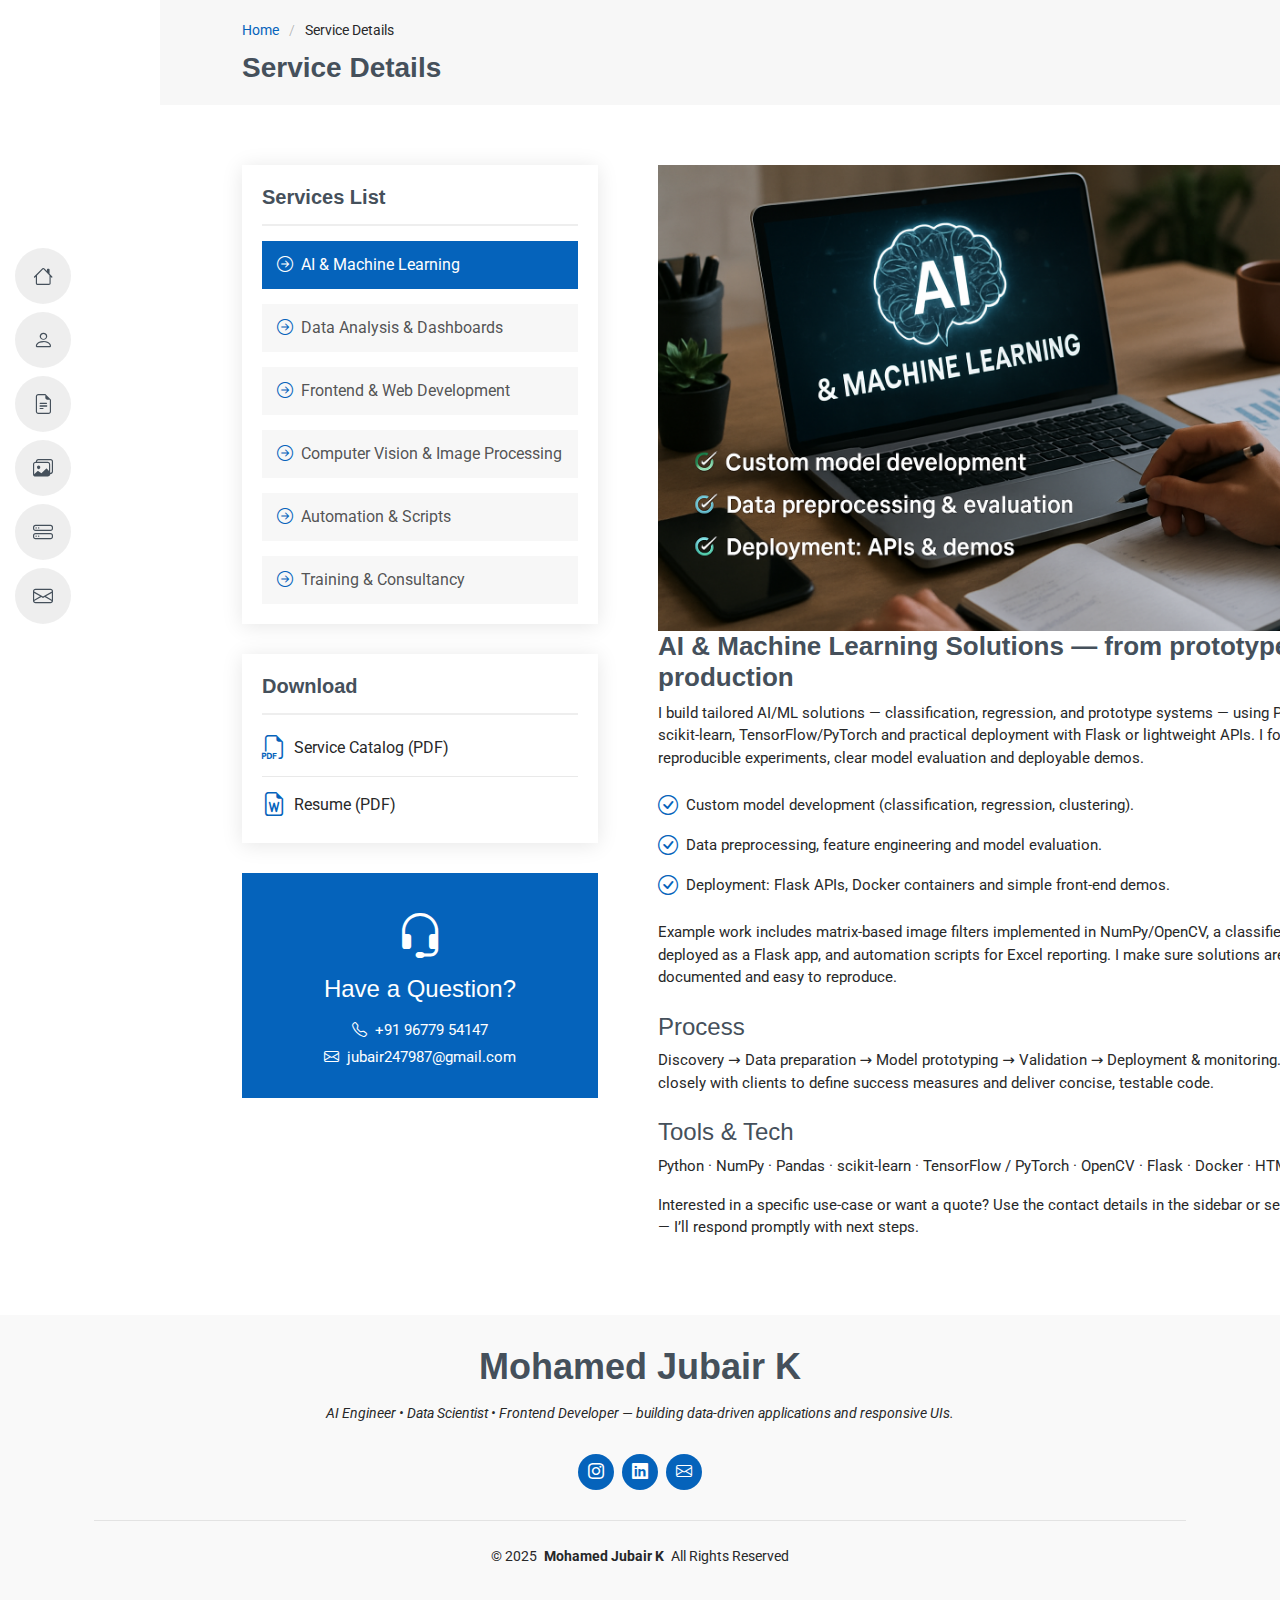
<file: service-details.html>
<!DOCTYPE html>
<html lang="en">

<head>
  <meta charset="utf-8">
  <meta content="width=device-width, initial-scale=1.0" name="viewport">
  <title>Service Details - Mohamed Jubair K</title>
  <meta content="AI, Data Science, Frontend development services" name="description">
  <meta content="AI, Machine Learning, Data Analysis, Web Development, Computer Vision" name="keywords">

  <!-- Favicons -->
  <link href="assets/img/favicon.png" rel="icon">
  <link href="assets/img/apple-touch-icon.png" rel="apple-touch-icon">

  <!-- Fonts -->
  <link href="https://fonts.googleapis.com" rel="preconnect">
  <link href="https://fonts.gstatic.com" rel="preconnect" crossorigin>
  <link href="https://fonts.googleapis.com/css2?family=Roboto:wght@300;400;500;700&family=Poppins:wght@300;400;500;700&display=swap" rel="stylesheet">

  <!-- Vendor CSS Files -->
  <link href="assets/vendor/bootstrap/css/bootstrap.min.css" rel="stylesheet">
  <link href="assets/vendor/bootstrap-icons/bootstrap-icons.css" rel="stylesheet">
  <link href="assets/vendor/aos/aos.css" rel="stylesheet">
  <link href="assets/vendor/glightbox/css/glightbox.min.css" rel="stylesheet">
  <link href="assets/vendor/swiper/swiper-bundle.min.css" rel="stylesheet">

  <!-- Main CSS File -->
  <link href="assets/css/main.css" rel="stylesheet">

</head>

<body class="service-details-page">

  <header id="header" class="header d-flex flex-column justify-content-center">

    <i class="header-toggle d-xl-none bi bi-list"></i>

    <nav id="navmenu" class="navmenu">
      <ul>
        <li><a href="index.html#hero"><i class="bi bi-house navicon"></i><span>Home</span></a></li>
        <li><a href="index.html#about"><i class="bi bi-person navicon"></i><span>About</span></a></li>
        <li><a href="index.html#resume"><i class="bi bi-file-earmark-text navicon"></i><span>Resume</span></a></li>
        <li><a href="index.html#portfolio"><i class="bi bi-images navicon"></i><span>Portfolio</span></a></li>
        <li><a href="index.html#services"><i class="bi bi-hdd-stack navicon"></i><span>Services</span></a></li>
        <li><a href="index.html#contact"><i class="bi bi-envelope navicon"></i><span>Contact</span></a></li>
      </ul>
    </nav>

  </header>

  <main class="main">

    <!-- Page Title -->
    <div class="page-title" data-aos="fade">
      <div class="container">
        <nav class="breadcrumbs">
          <ol>
            <li><a href="index.html">Home</a></li>
            <li class="current">Service Details</li>
          </ol>
        </nav>
        <h1>Service Details</h1>
      </div>
    </div><!-- End Page Title -->

    <!-- Service Details Section -->
    <section id="service-details" class="service-details section">

      <div class="container">

        <div class="row gy-5">

          <!-- Sidebar -->
          <div class="col-lg-4" data-aos="fade-up" data-aos-delay="100">

            <div class="service-box">
              <h4>Services List</h4>
              <div class="services-list">
                <a href="#" class="active"><i class="bi bi-arrow-right-circle"></i><span>AI & Machine Learning</span></a>
                <a href="#"><i class="bi bi-arrow-right-circle"></i><span>Data Analysis & Dashboards</span></a>
                <a href="#"><i class="bi bi-arrow-right-circle"></i><span>Frontend & Web Development</span></a>
                <a href="#"><i class="bi bi-arrow-right-circle"></i><span>Computer Vision & Image Processing</span></a>
                <a href="#"><i class="bi bi-arrow-right-circle"></i><span>Automation & Scripts</span></a>
                <a href="#"><i class="bi bi-arrow-right-circle"></i><span>Training & Consultancy</span></a>
              </div>
            </div><!-- End Services List -->

            <div class="service-box">
              <h4>Download</h4>
              <div class="download-catalog">
                <a href="assets/docs/service-catalog.pdf" target="_blank"><i class="bi bi-filetype-pdf"></i><span>Service Catalog (PDF)</span></a>
                <a href="assets/docs/resume.pdf" target="_blank"><i class="bi bi-file-earmark-word"></i><span>Resume (PDF)</span></a>
              </div>
            </div><!-- End Download -->

            <div class="help-box d-flex flex-column justify-content-center align-items-center">
              <i class="bi bi-headset help-icon"></i>
              <h4>Have a Question?</h4>
              <p class="d-flex align-items-center mt-2 mb-0"><i class="bi bi-telephone me-2"></i> <span>+91 96779 54147</span></p>
              <p class="d-flex align-items-center mt-1 mb-0"><i class="bi bi-envelope me-2"></i> <a href="mailto:jubair247987@gmail.com">jubair247987@gmail.com</a></p>
            </div>

          </div>

          <!-- Main content -->
          <div class="col-lg-8 ps-lg-5" data-aos="fade-up" data-aos-delay="200">
            <img src="assets/img/services-ai.jpg" alt="AI & Machine Learning services" class="img-fluid">
            <h3>AI & Machine Learning Solutions — from prototype to production</h3>

            <p>
              I build tailored AI/ML solutions — classification, regression, and prototype systems — using Python, scikit-learn, TensorFlow/PyTorch and practical deployment with Flask or lightweight APIs. I focus on reproducible experiments, clear model evaluation and deployable demos.
            </p>

            <ul>
              <li><i class="bi bi-check-circle"></i> <span>Custom model development (classification, regression, clustering).</span></li>
              <li><i class="bi bi-check-circle"></i> <span>Data preprocessing, feature engineering and model evaluation.</span></li>
              <li><i class="bi bi-check-circle"></i> <span>Deployment: Flask APIs, Docker containers and simple front-end demos.</span></li>
            </ul>

            <p>
              Example work includes matrix-based image filters implemented in NumPy/OpenCV, a classifier prototype deployed as a Flask app, and automation scripts for Excel reporting. I make sure solutions are well-documented and easy to reproduce.
            </p>

            <h4 class="mt-4">Process</h4>
            <p>
              Discovery → Data preparation → Model prototyping → Validation → Deployment & monitoring. I work closely with clients to define success measures and deliver concise, testable code.
            </p>

            <h4 class="mt-4">Tools & Tech</h4>
            <p>
              Python · NumPy · Pandas · scikit-learn · TensorFlow / PyTorch · OpenCV · Flask · Docker · HTML/CSS/JS
            </p>

            <p class="mt-3">
              Interested in a specific use-case or want a quote? Use the contact details in the sidebar or send an email — I’ll respond promptly with next steps.
            </p>

          </div>

        </div>

      </div>

    </section><!-- /Service Details Section -->

  </main>

  <footer id="footer" class="footer position-relative light-background">
    <div class="container">
      <h3 class="sitename">Mohamed Jubair K</h3>
      <p>AI Engineer • Data Scientist • Frontend Developer — building data-driven applications and responsive UIs.</p>
      <div class="social-links d-flex justify-content-center">
        <a href="https://www.instagram.com/jnx_bae._/" target="_blank" rel="noopener"><i class="bi bi-instagram"></i></a>
        <a href="https://www.linkedin.com/in/mohamed-jubair-kaja-moideen-367b28287/" target="_blank" rel="noopener"><i class="bi bi-linkedin"></i></a>
        <a href="mailto:jubair247987@gmail.com"><i class="bi bi-envelope"></i></a>
      </div>
      <div class="container">
        <div class="copyright">
          <span>© 2025</span> <strong class="px-1 sitename">Mohamed Jubair K</strong> <span>All Rights Reserved</span>
        </div>
        <div class="credits">
        </div>
      </div>
    </div>
  </footer>

  <!-- Scroll Top -->
  <a href="#" id="scroll-top" class="scroll-top d-flex align-items-center justify-content-center"><i class="bi bi-arrow-up-short"></i></a>

  <!-- Preloader -->
  <div id="preloader"></div>

  <!-- Vendor JS Files -->
  <script src="assets/vendor/bootstrap/js/bootstrap.bundle.min.js"></script>
  <script src="assets/vendor/php-email-form/validate.js"></script>
  <script src="assets/vendor/aos/aos.js"></script>
  <script src="assets/vendor/typed.js/typed.umd.js"></script>
  <script src="assets/vendor/purecounter/purecounter_vanilla.js"></script>
  <script src="assets/vendor/waypoints/noframework.waypoints.js"></script>
  <script src="assets/vendor/glightbox/js/glightbox.min.js"></script>
  <script src="assets/vendor/imagesloaded/imagesloaded.pkgd.min.js"></script>
  <script src="assets/vendor/isotope-layout/isotope.pkgd.min.js"></script>
  <script src="assets/vendor/swiper/swiper-bundle.min.js"></script>

  <!-- Main JS File -->
  <script src="assets/js/main.js"></script>

</body>

</html>
</file>
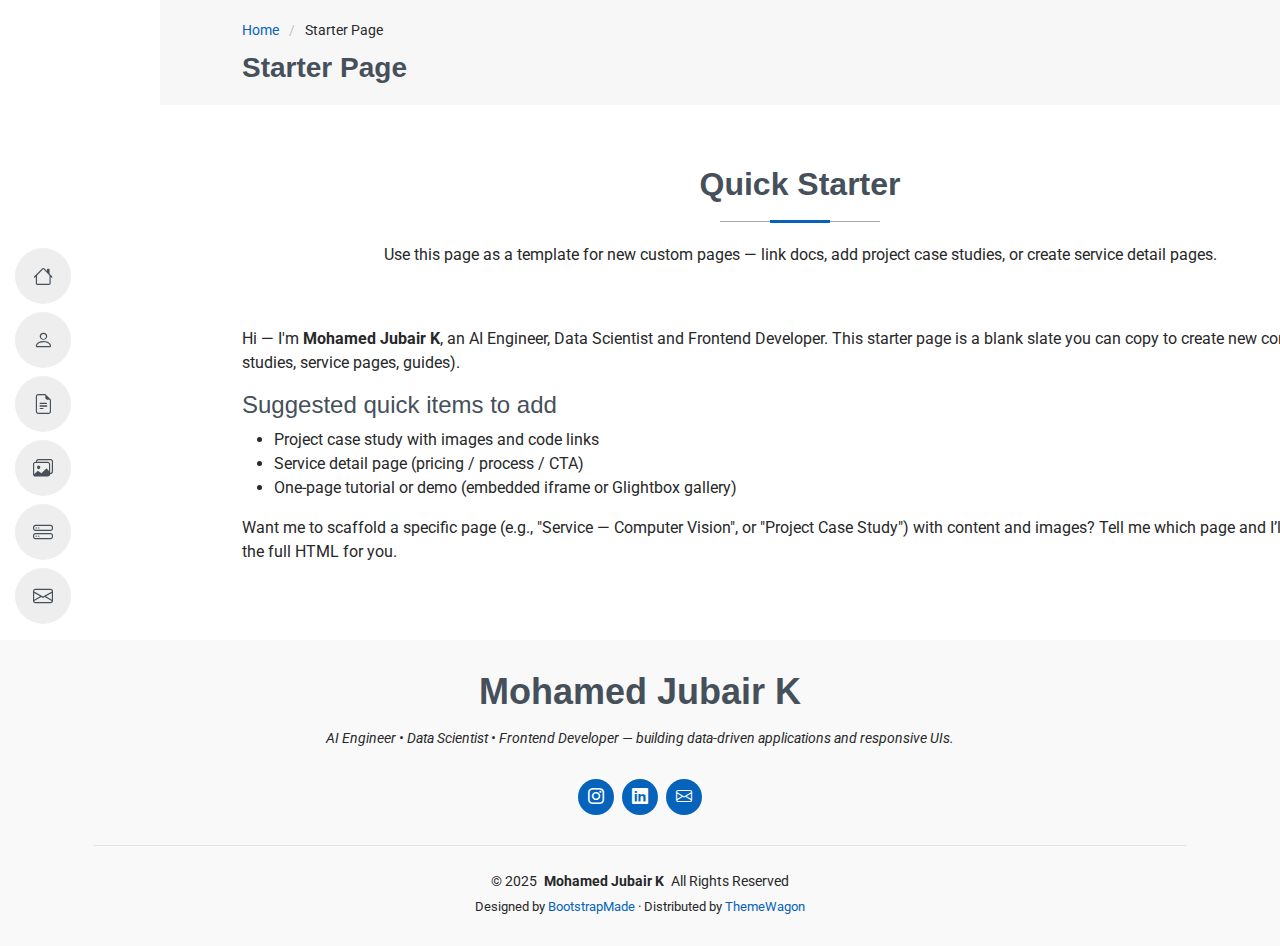
<file: starter-page.html>
<!DOCTYPE html>
<html lang="en">

<head>
  <meta charset="utf-8">
  <meta content="width=device-width, initial-scale=1.0" name="viewport">
  <title>Starter Page - Mohamed Jubair K</title>
  <meta content="Starter page for Mohamed Jubair K — AI Engineer, Data Scientist & Frontend Developer" name="description">
  <meta content="AI, Data Science, Frontend, Portfolio, Starter" name="keywords">

  <!-- Favicons -->
  <link href="assets/img/favicon.png" rel="icon">
  <link href="assets/img/apple-touch-icon.png" rel="apple-touch-icon">

  <!-- Fonts -->
  <link href="https://fonts.googleapis.com" rel="preconnect">
  <link href="https://fonts.gstatic.com" rel="preconnect" crossorigin>
  <link href="https://fonts.googleapis.com/css2?family=Roboto:wght@300;400;500;700&family=Poppins:wght@300;400;500;700&display=swap" rel="stylesheet">

  <!-- Vendor CSS Files -->
  <link href="assets/vendor/bootstrap/css/bootstrap.min.css" rel="stylesheet">
  <link href="assets/vendor/bootstrap-icons/bootstrap-icons.css" rel="stylesheet">
  <link href="assets/vendor/aos/aos.css" rel="stylesheet">
  <link href="assets/vendor/glightbox/css/glightbox.min.css" rel="stylesheet">
  <link href="assets/vendor/swiper/swiper-bundle.min.css" rel="stylesheet">

  <!-- Main CSS File -->
  <link href="assets/css/main.css" rel="stylesheet">
</head>

<body class="starter-page-page">

  <header id="header" class="header d-flex flex-column justify-content-center">

    <i class="header-toggle d-xl-none bi bi-list"></i>

    <nav id="navmenu" class="navmenu">
      <ul>
        <li><a href="index.html#hero"><i class="bi bi-house navicon"></i><span>Home</span></a></li>
        <li><a href="index.html#about"><i class="bi bi-person navicon"></i><span>About</span></a></li>
        <li><a href="index.html#resume"><i class="bi bi-file-earmark-text navicon"></i><span>Resume</span></a></li>
        <li><a href="index.html#portfolio"><i class="bi bi-images navicon"></i><span>Portfolio</span></a></li>
        <li><a href="index.html#services"><i class="bi bi-hdd-stack navicon"></i><span>Services</span></a></li>
        <li><a href="index.html#contact"><i class="bi bi-envelope navicon"></i><span>Contact</span></a></li>
      </ul>
    </nav>

  </header>

  <main class="main">

    <!-- Page Title -->
    <div class="page-title" data-aos="fade">
      <div class="container">
        <nav class="breadcrumbs">
          <ol>
            <li><a href="index.html">Home</a></li>
            <li class="current">Starter Page</li>
          </ol>
        </nav>
        <h1>Starter Page</h1>
      </div>
    </div><!-- End Page Title -->

    <!-- Starter Section -->
    <section id="starter-section" class="starter-section section">

      <!-- Section Title -->
      <div class="container section-title" data-aos="fade-up">
        <h2>Quick Starter</h2>
        <p>Use this page as a template for new custom pages — link docs, add project case studies, or create service detail pages.</p>
      </div><!-- End Section Title -->

      <div class="container" data-aos="fade-up">
        <p>
          Hi — I'm <strong>Mohamed Jubair K</strong>, an AI Engineer, Data Scientist and Frontend Developer.  
          This starter page is a blank slate you can copy to create new content (case studies, service pages, guides).
        </p>

        <h4>Suggested quick items to add</h4>
        <ul>
          <li>Project case study with images and code links</li>
          <li>Service detail page (pricing / process / CTA)</li>
          <li>One-page tutorial or demo (embedded iframe or Glightbox gallery)</li>
        </ul>

        <p class="mt-3">
          Want me to scaffold a specific page (e.g., "Service — Computer Vision", or "Project Case Study") with content and images? Tell me which page and I’ll generate the full HTML for you.
        </p>
      </div>

    </section><!-- /Starter Section -->

  </main>

  <footer id="footer" class="footer position-relative light-background">
    <div class="container">
      <h3 class="sitename">Mohamed Jubair K</h3>
      <p>AI Engineer • Data Scientist • Frontend Developer — building data-driven applications and responsive UIs.</p>

      <div class="social-links d-flex justify-content-center">
        <a href="https://www.instagram.com/jnx_bae._/" target="_blank" rel="noopener"><i class="bi bi-instagram"></i></a>
        <a href="https://www.linkedin.com/in/mohamed-jubair-kaja-moideen-367b28287/" target="_blank" rel="noopener"><i class="bi bi-linkedin"></i></a>
        <a href="mailto:jubair247987@gmail.com"><i class="bi bi-envelope"></i></a>
      </div>

      <div class="container">
        <div class="copyright">
          <span>© 2025</span> <strong class="px-1 sitename">Mohamed Jubair K</strong> <span>All Rights Reserved</span>
        </div>
        <div class="credits">
          Designed by <a href="https://bootstrapmade.com/" target="_blank">BootstrapMade</a> · Distributed by <a href="https://themewagon.com" target="_blank">ThemeWagon</a>
        </div>
      </div>
    </div>
  </footer>

  <!-- Scroll Top -->
  <a href="#" id="scroll-top" class="scroll-top d-flex align-items-center justify-content-center"><i class="bi bi-arrow-up-short"></i></a>

  <!-- Preloader -->
  <div id="preloader"></div>

  <!-- Vendor JS Files -->
  <script src="assets/vendor/bootstrap/js/bootstrap.bundle.min.js"></script>
  <script src="assets/vendor/php-email-form/validate.js"></script>
  <script src="assets/vendor/aos/aos.js"></script>
  <script src="assets/vendor/typed.js/typed.umd.js"></script>
  <script src="assets/vendor/purecounter/purecounter_vanilla.js"></script>
  <script src="assets/vendor/waypoints/noframework.waypoints.js"></script>
  <script src="assets/vendor/glightbox/js/glightbox.min.js"></script>
  <script src="assets/vendor/imagesloaded/imagesloaded.pkgd.min.js"></script>
  <script src="assets/vendor/isotope-layout/isotope.pkgd.min.js"></script>
  <script src="assets/vendor/swiper/swiper-bundle.min.js"></script>

  <!-- Main JS File -->
  <script src="assets/js/main.js"></script>

</body>

</html>
</file>
<file: assets/css/main.css>
/**
* Template Name: MyResume
* Template URL: https://bootstrapmade.com/free-html-bootstrap-template-my-resume/
* Updated: Jun 29 2024 with Bootstrap v5.3.3
* Author: BootstrapMade.com
* License: https://bootstrapmade.com/license/
*/

/*--------------------------------------------------------------
# Font & Color Variables
# Help: https://bootstrapmade.com/color-system/
--------------------------------------------------------------*/
/* Fonts */
:root {
  --default-font: "Roboto",  system-ui, -apple-system, "Segoe UI", Roboto, "Helvetica Neue", Arial, "Noto Sans", "Liberation Sans", sans-serif, "Apple Color Emoji", "Segoe UI Emoji", "Segoe UI Symbol", "Noto Color Emoji";
  --heading-font: "Raleway",  sans-serif;
  --nav-font: "Poppins",  sans-serif;
}

/* Global Colors - The following color variables are used throughout the website. Updating them here will change the color scheme of the entire website */
:root { 
  --background-color: #ffffff; /* Background color for the entire website, including individual sections */
  --default-color: #272829; /* Default color used for the majority of the text content across the entire website */
  --heading-color: #45505b; /* Color for headings, subheadings and title throughout the website */
  --accent-color: #0563bb; /* Accent color that represents your brand on the website. It's used for buttons, links, and other elements that need to stand out */
  --surface-color: #ffffff; /* The surface color is used as a background of boxed elements within sections, such as cards, icon boxes, or other elements that require a visual separation from the global background. */
  --contrast-color: #ffffff; /* Contrast color for text, ensuring readability against backgrounds of accent, heading, or default colors. */
}

/* Nav Menu Colors - The following color variables are used specifically for the navigation menu. They are separate from the global colors to allow for more customization options */
:root {
  --nav-color: #45505b;  /* The default color of the main navmenu links */
  --nav-hover-color: #0563bb; /* Applied to main navmenu links when they are hovered over or active */
  --nav-mobile-background-color: #ffffff; /* Used as the background color for mobile navigation menu */
  --nav-dropdown-background-color: #ffffff; /* Used as the background color for dropdown items that appear when hovering over primary navigation items */
  --nav-dropdown-color: #212529; /* Used for navigation links of the dropdown items in the navigation menu. */
  --nav-dropdown-hover-color: #0563bb; /* Similar to --nav-hover-color, this color is applied to dropdown navigation links when they are hovered over. */
}

/* Color Presets - These classes override global colors when applied to any section or element, providing reuse of the sam color scheme. */

.light-background {
  --background-color: #f9f9f9;
  --surface-color: #ffffff;
}

.dark-background {
  --background-color: #060606;
  --default-color: #ffffff;
  --heading-color: #ffffff;
  --surface-color: #252525;
  --contrast-color: #ffffff;
}

/* Smooth scroll */
:root {
  scroll-behavior: smooth;
}

/*--------------------------------------------------------------
# General Styling & Shared Classes
--------------------------------------------------------------*/
body {
  color: var(--default-color);
  background-color: var(--background-color);
  font-family: var(--default-font);
}

a {
  color: var(--accent-color);
  text-decoration: none;
  transition: 0.3s;
}

a:hover {
  color: color-mix(in srgb, var(--accent-color), transparent 25%);
  text-decoration: none;
}

h1,
h2,
h3,
h4,
h5,
h6 {
  color: var(--heading-color);
  font-family: var(--heading-font);
}

/* PHP Email Form Messages
------------------------------*/
.php-email-form .error-message {
  display: none;
  background: #df1529;
  color: #ffffff;
  text-align: left;
  padding: 15px;
  margin-bottom: 24px;
  font-weight: 600;
}

.php-email-form .sent-message {
  display: none;
  color: #ffffff;
  background: #059652;
  text-align: center;
  padding: 15px;
  margin-bottom: 24px;
  font-weight: 600;
}

.php-email-form .loading {
  display: none;
  background: var(--surface-color);
  text-align: center;
  padding: 15px;
  margin-bottom: 24px;
}

.php-email-form .loading:before {
  content: "";
  display: inline-block;
  border-radius: 50%;
  width: 24px;
  height: 24px;
  margin: 0 10px -6px 0;
  border: 3px solid var(--accent-color);
  border-top-color: var(--surface-color);
  animation: php-email-form-loading 1s linear infinite;
}

@keyframes php-email-form-loading {
  0% {
    transform: rotate(0deg);
  }

  100% {
    transform: rotate(360deg);
  }
}

/*--------------------------------------------------------------
# Global Header
--------------------------------------------------------------*/
.header {
  color: var(--default-color);
  position: fixed;
  top: 0;
  left: 0;
  bottom: 0;
  padding: 0 15px;
  transition: all ease-in-out 0.3s;
  overflow-y: auto;
  z-index: 997;
  min-width: 200px;
}

@media (max-width: 1199px) {
  .header {
    background-color: var(--background-color);
    border-right: 1px solid color-mix(in srgb, var(--default-color), transparent 90%);
    width: 300px;
    left: -100%;
  }
}

@media (min-width: 1200px) and (max-width: 1600px) {
  .header~main {
    margin-left: 160px;
  }

  .header~main .hero {
    margin-left: -160px;
    width: 100vw;
  }
}

.header.header-show {
  left: 0;
}

.header .header-toggle {
  color: var(--contrast-color);
  background-color: var(--accent-color);
  font-size: 22px;
  display: flex;
  align-items: center;
  justify-content: center;
  width: 40px;
  height: 40px;
  border-radius: 50%;
  cursor: pointer;
  position: fixed;
  top: 15px;
  right: 15px;
  z-index: 9999;
  transition: background-color 0.3s;
}

.header .header-toggle:hover {
  color: var(--contrast-color);
  background-color: color-mix(in srgb, var(--accent-color) 90%, white 15%);
}

/*--------------------------------------------------------------
# Navigation Menu
--------------------------------------------------------------*/
.navmenu {
  padding: 0;
  z-index: 9997;
}

.navmenu ul {
  list-style: none;
  padding: 0 0 20px 0;
  margin: 0;
  width: 140px;
}

.navmenu a,
.navmenu a:focus {
  color: var(--nav-color);
  font-family: var(--nav-font);
  display: flex;
  align-items: center;
  padding: 10px 18px;
  margin-bottom: 8px;
  font-size: 15px;
  border-radius: 50px;
  background: color-mix(in srgb, var(--default-color), transparent 92%);
  height: 56px;
  width: 100%;
  overflow: hidden;
  transition: 0.3s;
}

.navmenu a i,
.navmenu a:focus i {
  font-size: 20px;
}

.navmenu a span,
.navmenu a:focus span {
  padding: 0 5px 0 7px;
}

@media (min-width: 992px) {

  .navmenu a,
  .navmenu a:focus {
    max-width: 56px;
  }

  .navmenu a span,
  .navmenu a:focus span {
    display: none;
  }
}

.navmenu a:hover,
.navmenu .active,
.navmenu .active:focus,
.navmenu li:hover>a {
  color: var(--contrast-color);
  background: var(--nav-hover-color);
}

.navmenu a:hover,
.navmenu li:hover>a {
  max-width: 100%;
  color: var(--contrast-color);
}

.navmenu a:hover span,
.navmenu li:hover>a span {
  display: block;
}

/*--------------------------------------------------------------
# Global Footer
--------------------------------------------------------------*/
.footer {
  color: var(--default-color);
  background-color: var(--background-color);
  font-size: 14px;
  text-align: center;
  padding: 30px 0;
  position: relative;
}

.footer h3 {
  font-size: 36px;
  font-weight: 700;
  position: relative;
  padding: 0;
  margin: 0 0 15px 0;
}

.footer p {
  font-size: 15;
  font-style: italic;
  padding: 0;
  margin: 0 0 30px 0;
}

.footer .social-links {
  margin: 0 0 30px 0;
}

.footer .social-links a {
  font-size: 16px;
  display: flex;
  align-items: center;
  justify-content: center;
  background: var(--accent-color);
  color: var(--contrast-color);
  line-height: 1;
  margin: 0 4px;
  border-radius: 50%;
  text-align: center;
  width: 36px;
  height: 36px;
  transition: 0.3s;
}

.footer .social-links a:hover {
  background: color-mix(in srgb, var(--accent-color), transparent 20%);
  text-decoration: none;
}

.footer .copyright {
  padding-top: 25px;
  border-top: 1px solid color-mix(in srgb, var(--default-color), transparent 90%);
}

.footer .credits {
  font-size: 13px;
  padding-top: 5px;
}

/*--------------------------------------------------------------
# Preloader
--------------------------------------------------------------*/
#preloader {
  position: fixed;
  inset: 0;
  z-index: 999999;
  overflow: hidden;
  background: var(--background-color);
  transition: all 0.6s ease-out;
}

#preloader:before {
  content: "";
  position: fixed;
  top: calc(50% - 30px);
  left: calc(50% - 30px);
  border: 6px solid #ffffff;
  border-color: var(--accent-color) transparent var(--accent-color) transparent;
  border-radius: 50%;
  width: 60px;
  height: 60px;
  animation: animate-preloader 1.5s linear infinite;
}

@keyframes animate-preloader {
  0% {
    transform: rotate(0deg);
  }

  100% {
    transform: rotate(360deg);
  }
}

/*--------------------------------------------------------------
# Scroll Top Button
--------------------------------------------------------------*/
.scroll-top {
  position: fixed;
  visibility: hidden;
  opacity: 0;
  right: 15px;
  bottom: -15px;
  z-index: 99999;
  background-color: var(--accent-color);
  width: 44px;
  height: 44px;
  border-radius: 50px;
  transition: all 0.4s;
}

.scroll-top i {
  font-size: 24px;
  color: var(--contrast-color);
  line-height: 0;
}

.scroll-top:hover {
  background-color: color-mix(in srgb, var(--accent-color), transparent 20%);
  color: var(--contrast-color);
}

.scroll-top.active {
  visibility: visible;
  opacity: 1;
  bottom: 15px;
}

/*--------------------------------------------------------------
# Disable aos animation delay on mobile devices
--------------------------------------------------------------*/
@media screen and (max-width: 768px) {
  [data-aos-delay] {
    transition-delay: 0 !important;
  }
}

/*--------------------------------------------------------------
# Global Page Titles & Breadcrumbs
--------------------------------------------------------------*/
.page-title {
  --background-color: color-mix(in srgb, var(--default-color), transparent 96%);
  color: var(--default-color);
  background-color: var(--background-color);
  padding: 20px 0;
  position: relative;
}

.page-title h1 {
  font-size: 28px;
  font-weight: 700;
  margin: 0;
}

.page-title .breadcrumbs ol {
  display: flex;
  flex-wrap: wrap;
  list-style: none;
  padding: 0 0 10px 0;
  margin: 0;
  font-size: 14px;
  font-weight: 400;
}

.page-title .breadcrumbs ol li+li {
  padding-left: 10px;
}

.page-title .breadcrumbs ol li+li::before {
  content: "/";
  display: inline-block;
  padding-right: 10px;
  color: color-mix(in srgb, var(--default-color), transparent 70%);
}

/*--------------------------------------------------------------
# Global Sections
--------------------------------------------------------------*/
section,
.section {
  color: var(--default-color);
  background-color: var(--background-color);
  padding: 60px 0;
  overflow: clip;
}

/*--------------------------------------------------------------
# Global Section Titles
--------------------------------------------------------------*/
.section-title {
  text-align: center;
  padding-bottom: 60px;
  position: relative;
}

.section-title h2 {
  font-size: 32px;
  font-weight: 700;
  margin-bottom: 20px;
  padding-bottom: 20px;
  position: relative;
}

.section-title h2:before {
  content: "";
  position: absolute;
  display: block;
  width: 160px;
  height: 1px;
  background: color-mix(in srgb, var(--default-color), transparent 60%);
  left: 0;
  right: 0;
  bottom: 1px;
  margin: auto;
}

.section-title h2::after {
  content: "";
  position: absolute;
  display: block;
  width: 60px;
  height: 3px;
  background: var(--accent-color);
  left: 0;
  right: 0;
  bottom: 0;
  margin: auto;
}

.section-title p {
  margin-bottom: 0;
}

/*--------------------------------------------------------------
# Hero Section
--------------------------------------------------------------*/
.hero {
  width: 100%;
  min-height: 100vh;
  position: relative;
  padding: 80px 0;
  display: flex;
  align-items: center;
  justify-content: center;
}

.hero img {
  position: absolute;
  inset: 0;
  display: block;
  width: 100%;
  height: 100%;
  object-fit: cover;
  z-index: 1;
}

.hero:before {
  content: "";
  background: color-mix(in srgb, var(--background-color), transparent 30%);
  position: absolute;
  inset: 0;
  z-index: 2;
}

.hero .container {
  position: relative;
  z-index: 3;
}

.hero h2 {
  margin: 0;
  font-size: 64px;
  font-weight: 700;
}

.hero p {
  margin: 5px 0 0 0;
  font-size: 26px;
}

.hero p span {
  letter-spacing: 1px;
  border-bottom: 2px solid var(--accent-color);
}

.hero .social-links {
  margin-top: 25px;
}

.hero .social-links a {
  font-size: 20px;
  display: inline-block;
  color: color-mix(in srgb, var(--default-color), transparent 30%);
  line-height: 1;
  margin-right: 20px;
  transition: 0.3s;
}

.hero .social-links a:hover {
  color: var(--accent-color);
}

@media (max-width: 768px) {
  .hero h2 {
    font-size: 32px;
  }

  .hero p {
    font-size: 20px;
  }
}

/*--------------------------------------------------------------
# About Section
--------------------------------------------------------------*/
.about .content h2 {
  font-weight: 700;
  font-size: 24px;
}

.about .content ul {
  list-style: none;
  padding: 0;
}

.about .content ul li {
  margin-bottom: 20px;
  display: flex;
  align-items: center;
}

.about .content ul strong {
  margin-right: 10px;
}

.about .content ul i {
  font-size: 16px;
  margin-right: 5px;
  color: var(--accent-color);
  line-height: 0;
}

/*--------------------------------------------------------------
# Stats Section
--------------------------------------------------------------*/
.stats i {
  background-color: var(--accent-color);
  color: var(--contrast-color);
  width: 54px;
  height: 54px;
  font-size: 24px;
  border-radius: 50px;
  display: inline-flex;
  align-items: center;
  justify-content: center;
  position: relative;
  z-index: 1;
}

.stats .stats-item {
  margin-top: 10px;
  width: 100%;
  position: relative;
  text-align: center;
  z-index: 0;
}

.stats .stats-item span {
  font-size: 36px;
  display: block;
  font-weight: 700;
  color: color-mix(in srgb, var(--default-color), transparent 20%);
}

.stats .stats-item p {
  padding: 0;
  margin: 0;
  color: color-mix(in srgb, var(--default-color), transparent 50%);
  font-size: 16px;
}

/*--------------------------------------------------------------
# Skills Section
--------------------------------------------------------------*/
.skills .progress {
  height: 60px;
  display: block;
  background: none;
  border-radius: 0;
}

.skills .progress .skill {
  color: var(--heading-color);
  padding: 0;
  margin: 0 0 6px 0;
  text-transform: uppercase;
  display: block;
  font-weight: 600;
  font-family: var(--heading-font);
}

.skills .progress .skill .val {
  float: right;
  font-style: normal;
}

.skills .progress-bar-wrap {
  background: color-mix(in srgb, var(--default-color), transparent 90%);
  height: 10px;
}

.skills .progress-bar {
  width: 1px;
  height: 10px;
  transition: 0.9s;
  background-color: var(--accent-color);
}

/*--------------------------------------------------------------
# Resume Section
--------------------------------------------------------------*/
.resume .resume-title {
  color: var(--heading-color);
  font-size: 26px;
  font-weight: 700;
  margin-top: 20px;
  margin-bottom: 20px;
}

.resume .resume-item {
  padding: 0 0 20px 20px;
  margin-top: -2px;
  border-left: 2px solid var(--accent-color);
  position: relative;
}

.resume .resume-item h4 {
  line-height: 18px;
  font-size: 18px;
  font-weight: 600;
  text-transform: uppercase;
  color: color-mix(in srgb, var(--default-color), transparent 20%);
  margin-bottom: 10px;
}

.resume .resume-item h5 {
  font-size: 16px;
  padding: 5px 15px;
  display: inline-block;
  font-weight: 600;
  margin-bottom: 10px;
}

.resume .resume-item ul {
  padding-left: 20px;
}

.resume .resume-item ul li {
  padding-bottom: 10px;
}

.resume .resume-item:last-child {
  padding-bottom: 0;
}

.resume .resume-item::before {
  content: "";
  position: absolute;
  width: 16px;
  height: 16px;
  border-radius: 50px;
  left: -9px;
  top: 0;
  background: var(--background-color);
  border: 2px solid var(--accent-color);
}

/*--------------------------------------------------------------
# Portfolio Section
--------------------------------------------------------------*/
.portfolio .portfolio-filters {
  padding: 0;
  margin: 0 auto 20px auto;
  list-style: none;
  text-align: center;
}

.portfolio .portfolio-filters li {
  cursor: pointer;
  display: inline-block;
  padding: 8px 20px 10px 20px;
  margin: 0;
  font-size: 15px;
  font-weight: 500;
  line-height: 1;
  margin-bottom: 5px;
  border-radius: 50px;
  transition: all 0.3s ease-in-out;
  font-family: var(--heading-font);
}

.portfolio .portfolio-filters li:hover,
.portfolio .portfolio-filters li.filter-active {
  color: var(--contrast-color);
  background-color: var(--accent-color);
}

.portfolio .portfolio-filters li:first-child {
  margin-left: 0;
}

.portfolio .portfolio-filters li:last-child {
  margin-right: 0;
}

@media (max-width: 575px) {
  .portfolio .portfolio-filters li {
    font-size: 14px;
    margin: 0 0 10px 0;
  }
}

.portfolio .portfolio-item {
  position: relative;
  overflow: hidden;
}

.portfolio .portfolio-item .portfolio-info {
  opacity: 0;
  position: absolute;
  left: 12px;
  right: 12px;
  bottom: -100%;
  z-index: 3;
  transition: all ease-in-out 0.5s;
  background: color-mix(in srgb, var(--background-color), transparent 10%);
  padding: 15px;
}

.portfolio .portfolio-item .portfolio-info h4 {
  font-size: 18px;
  font-weight: 600;
  padding-right: 50px;
}

.portfolio .portfolio-item .portfolio-info p {
  color: color-mix(in srgb, var(--default-color), transparent 30%);
  font-size: 14px;
  margin-bottom: 0;
  padding-right: 50px;
}

.portfolio .portfolio-item .portfolio-info .preview-link,
.portfolio .portfolio-item .portfolio-info .details-link {
  position: absolute;
  right: 50px;
  font-size: 24px;
  top: calc(50% - 14px);
  color: color-mix(in srgb, var(--default-color), transparent 30%);
  transition: 0.3s;
  line-height: 0;
}

.portfolio .portfolio-item .portfolio-info .preview-link:hover,
.portfolio .portfolio-item .portfolio-info .details-link:hover {
  color: var(--accent-color);
}

.portfolio .portfolio-item .portfolio-info .details-link {
  right: 14px;
  font-size: 28px;
}

.portfolio .portfolio-item:hover .portfolio-info {
  opacity: 1;
  bottom: 0;
}

/*--------------------------------------------------------------
# Services Section
--------------------------------------------------------------*/
.services .service-item {
  background-color: var(--surface-color);
  box-shadow: 0px 5px 90px 0px rgba(0, 0, 0, 0.1);
  height: 100%;
  padding: 60px 30px;
  text-align: center;
  transition: 0.3s;
  border-radius: 5px;
}

.services .service-item .icon {
  margin: 0 auto;
  width: 100px;
  height: 100px;
  display: flex;
  align-items: center;
  justify-content: center;
  transition: ease-in-out 0.3s;
  position: relative;
}

.services .service-item .icon i {
  font-size: 36px;
  transition: 0.5s;
  position: relative;
}

.services .service-item .icon svg {
  position: absolute;
  top: 0;
  left: 0;
}

.services .service-item .icon svg path {
  transition: 0.5s;
  fill: color-mix(in srgb, var(--default-color), transparent 95%);
}

.services .service-item h3 {
  font-weight: 700;
  margin: 10px 0 15px 0;
  font-size: 22px;
}

.services .service-item p {
  line-height: 24px;
  font-size: 14px;
  margin-bottom: 0;
}

.services .service-item:hover {
  box-shadow: 0px 5px 35px 0px rgba(0, 0, 0, 0.1);
}

.services .service-item.item-cyan i {
  color: #0dcaf0;
}

.services .service-item.item-cyan:hover .icon i {
  color: #fff;
}

.services .service-item.item-cyan:hover .icon path {
  fill: #0dcaf0;
}

.services .service-item.item-orange i {
  color: #fd7e14;
}

.services .service-item.item-orange:hover .icon i {
  color: #fff;
}

.services .service-item.item-orange:hover .icon path {
  fill: #fd7e14;
}

.services .service-item.item-teal i {
  color: #20c997;
}

.services .service-item.item-teal:hover .icon i {
  color: #fff;
}

.services .service-item.item-teal:hover .icon path {
  fill: #20c997;
}

.services .service-item.item-red i {
  color: #df1529;
}

.services .service-item.item-red:hover .icon i {
  color: #fff;
}

.services .service-item.item-red:hover .icon path {
  fill: #df1529;
}

.services .service-item.item-indigo i {
  color: #6610f2;
}

.services .service-item.item-indigo:hover .icon i {
  color: #fff;
}

.services .service-item.item-indigo:hover .icon path {
  fill: #6610f2;
}

.services .service-item.item-pink i {
  color: #f3268c;
}

.services .service-item.item-pink:hover .icon i {
  color: #fff;
}

.services .service-item.item-pink:hover .icon path {
  fill: #f3268c;
}

/*--------------------------------------------------------------
# Testimonials Section
--------------------------------------------------------------*/
.testimonials .testimonials-carousel,
.testimonials .testimonials-slider {
  overflow: hidden;
}

.testimonials .testimonial-item .testimonial-content {
  border-left: 3px solid var(--accent-color);
  padding-left: 30px;
}

.testimonials .testimonial-item .testimonial-img {
  border-radius: 50%;
  border: 4px solid var(--background-color);
  margin: 0 auto;
}

.testimonials .testimonial-item h3 {
  font-size: 20px;
  font-weight: bold;
  margin: 10px 0 5px 0;
}

.testimonials .testimonial-item h4 {
  font-size: 14px;
  color: color-mix(in srgb, var(--default-color), transparent 40%);
  margin: 0 0 10px 0;
}

.testimonials .testimonial-item .stars i {
  color: #ffc107;
  margin: 0 1px;
}

.testimonials .testimonial-item .quote-icon-left,
.testimonials .testimonial-item .quote-icon-right {
  color: color-mix(in srgb, var(--accent-color), transparent 50%);
  font-size: 26px;
  line-height: 0;
}

.testimonials .testimonial-item .quote-icon-left {
  display: inline-block;
  left: -5px;
  position: relative;
}

.testimonials .testimonial-item .quote-icon-right {
  display: inline-block;
  right: -5px;
  position: relative;
  top: 10px;
  transform: scale(-1, -1);
}

.testimonials .testimonial-item p {
  font-style: italic;
}

.testimonials .swiper-wrapper {
  height: auto;
}

.testimonials .swiper-pagination {
  margin-top: 30px;
  position: relative;
}

.testimonials .swiper-pagination .swiper-pagination-bullet {
  width: 12px;
  height: 12px;
  background-color: color-mix(in srgb, var(--default-color), transparent 85%);
  opacity: 1;
}

.testimonials .swiper-pagination .swiper-pagination-bullet-active {
  background-color: var(--accent-color);
}

/*--------------------------------------------------------------
# Contact Section
--------------------------------------------------------------*/
.contact .info-item+.info-item {
  margin-top: 40px;
}

.contact .info-item i {
  color: var(--accent-color);
  background: color-mix(in srgb, var(--accent-color), transparent 92%);
  font-size: 20px;
  width: 44px;
  height: 44px;
  display: flex;
  justify-content: center;
  align-items: center;
  border-radius: 50px;
  transition: all 0.3s ease-in-out;
  margin-right: 15px;
}

.contact .info-item h3 {
  padding: 0;
  font-size: 18px;
  font-weight: 700;
  margin-bottom: 5px;
}

.contact .info-item p {
  padding: 0;
  margin-bottom: 0;
  font-size: 14px;
}

.contact .info-item:hover i {
  background: var(--accent-color);
  color: var(--contrast-color);
}

.contact .php-email-form {
  height: 100%;
}

.contact .php-email-form input[type=text],
.contact .php-email-form input[type=email],
.contact .php-email-form textarea {
  font-size: 14px;
  padding: 10px 15px;
  box-shadow: none;
  border-radius: 0;
  color: var(--default-color);
  background-color: color-mix(in srgb, var(--background-color), transparent 50%);
  border-color: color-mix(in srgb, var(--default-color), transparent 80%);
}

.contact .php-email-form input[type=text]:focus,
.contact .php-email-form input[type=email]:focus,
.contact .php-email-form textarea:focus {
  border-color: var(--accent-color);
}

.contact .php-email-form input[type=text]::placeholder,
.contact .php-email-form input[type=email]::placeholder,
.contact .php-email-form textarea::placeholder {
  color: color-mix(in srgb, var(--default-color), transparent 70%);
}

.contact .php-email-form button[type=submit] {
  color: var(--contrast-color);
  background: var(--accent-color);
  border: 0;
  padding: 10px 30px;
  transition: 0.4s;
  border-radius: 50px;
}

.contact .php-email-form button[type=submit]:hover {
  background: color-mix(in srgb, var(--accent-color), transparent 25%);
}

/*--------------------------------------------------------------
# Portfolio Details Section
--------------------------------------------------------------*/
.portfolio-details .portfolio-details-slider img {
  width: 100%;
}

.portfolio-details .swiper-wrapper {
  height: auto;
}

.portfolio-details .swiper-button-prev,
.portfolio-details .swiper-button-next {
  width: 48px;
  height: 48px;
}

.portfolio-details .swiper-button-prev:after,
.portfolio-details .swiper-button-next:after {
  color: rgba(255, 255, 255, 0.8);
  background-color: rgba(0, 0, 0, 0.15);
  font-size: 24px;
  border-radius: 50%;
  width: 48px;
  height: 48px;
  display: flex;
  align-items: center;
  justify-content: center;
  transition: 0.3s;
}

.portfolio-details .swiper-button-prev:hover:after,
.portfolio-details .swiper-button-next:hover:after {
  background-color: rgba(0, 0, 0, 0.3);
}

@media (max-width: 575px) {

  .portfolio-details .swiper-button-prev,
  .portfolio-details .swiper-button-next {
    display: none;
  }
}

.portfolio-details .swiper-pagination {
  margin-top: 20px;
  position: relative;
}

.portfolio-details .swiper-pagination .swiper-pagination-bullet {
  width: 10px;
  height: 10px;
  background-color: color-mix(in srgb, var(--default-color), transparent 85%);
  opacity: 1;
}

.portfolio-details .swiper-pagination .swiper-pagination-bullet-active {
  background-color: var(--accent-color);
}

.portfolio-details .portfolio-info h3 {
  font-size: 22px;
  font-weight: 700;
  margin-bottom: 20px;
  padding-bottom: 20px;
  position: relative;
}

.portfolio-details .portfolio-info h3:after {
  content: "";
  position: absolute;
  display: block;
  width: 50px;
  height: 3px;
  background: var(--accent-color);
  left: 0;
  bottom: 0;
}

.portfolio-details .portfolio-info ul {
  list-style: none;
  padding: 0;
  font-size: 15px;
}

.portfolio-details .portfolio-info ul li {
  display: flex;
  flex-direction: column;
  padding-bottom: 15px;
}

.portfolio-details .portfolio-info ul strong {
  text-transform: uppercase;
  font-weight: 400;
  color: color-mix(in srgb, var(--default-color), transparent 50%);
  font-size: 14px;
}

.portfolio-details .portfolio-info .btn-visit {
  padding: 8px 40px;
  background: var(--accent-color);
  color: var(--contrast-color);
  border-radius: 50px;
  transition: 0.3s;
}

.portfolio-details .portfolio-info .btn-visit:hover {
  background: color-mix(in srgb, var(--accent-color), transparent 20%);
}

.portfolio-details .portfolio-description h2 {
  font-size: 26px;
  font-weight: 700;
  margin-bottom: 20px;
}

.portfolio-details .portfolio-description p {
  padding: 0;
}

.portfolio-details .portfolio-description .testimonial-item {
  padding: 30px 30px 0 30px;
  position: relative;
  background: color-mix(in srgb, var(--default-color), transparent 97%);
  margin-bottom: 50px;
}

.portfolio-details .portfolio-description .testimonial-item .testimonial-img {
  width: 90px;
  border-radius: 50px;
  border: 6px solid var(--background-color);
  float: left;
  margin: 0 10px 0 0;
}

.portfolio-details .portfolio-description .testimonial-item h3 {
  font-size: 18px;
  font-weight: bold;
  margin: 15px 0 5px 0;
  padding-top: 20px;
}

.portfolio-details .portfolio-description .testimonial-item h4 {
  font-size: 14px;
  color: #6c757d;
  margin: 0;
}

.portfolio-details .portfolio-description .testimonial-item .quote-icon-left,
.portfolio-details .portfolio-description .testimonial-item .quote-icon-right {
  color: color-mix(in srgb, var(--accent-color), transparent 50%);
  font-size: 26px;
  line-height: 0;
}

.portfolio-details .portfolio-description .testimonial-item .quote-icon-left {
  display: inline-block;
  left: -5px;
  position: relative;
}

.portfolio-details .portfolio-description .testimonial-item .quote-icon-right {
  display: inline-block;
  right: -5px;
  position: relative;
  top: 10px;
  transform: scale(-1, -1);
}

.portfolio-details .portfolio-description .testimonial-item p {
  font-style: italic;
  margin: 0 0 15px 0 0 0;
  padding: 0;
}

/*--------------------------------------------------------------
# Service Details Section
--------------------------------------------------------------*/
.service-details .service-box {
  padding: 20px;
  box-shadow: 0px 2px 20px rgba(0, 0, 0, 0.1);
}

.service-details .service-box+.service-box {
  margin-top: 30px;
}

.service-details .service-box h4 {
  font-size: 20px;
  font-weight: 700;
  border-bottom: 2px solid color-mix(in srgb, var(--default-color), transparent 92%);
  padding-bottom: 15px;
  margin-bottom: 15px;
}

.service-details .services-list a {
  color: color-mix(in srgb, var(--default-color), transparent 20%);
  background-color: color-mix(in srgb, var(--default-color), transparent 96%);
  display: flex;
  align-items: center;
  padding: 12px 15px;
  margin-top: 15px;
  transition: 0.3s;
}

.service-details .services-list a:first-child {
  margin-top: 0;
}

.service-details .services-list a i {
  font-size: 16px;
  margin-right: 8px;
  color: var(--accent-color);
}

.service-details .services-list a.active {
  color: var(--contrast-color);
  background-color: var(--accent-color);
}

.service-details .services-list a.active i {
  color: var(--contrast-color);
}

.service-details .services-list a:hover {
  background-color: color-mix(in srgb, var(--accent-color), transparent 95%);
  color: var(--accent-color);
}

.service-details .download-catalog a {
  color: var(--default-color);
  display: flex;
  align-items: center;
  padding: 10px 0;
  transition: 0.3s;
  border-top: 1px solid color-mix(in srgb, var(--default-color), transparent 90%);
}

.service-details .download-catalog a:first-child {
  border-top: 0;
  padding-top: 0;
}

.service-details .download-catalog a:last-child {
  padding-bottom: 0;
}

.service-details .download-catalog a i {
  font-size: 24px;
  margin-right: 8px;
  color: var(--accent-color);
}

.service-details .download-catalog a:hover {
  color: var(--accent-color);
}

.service-details .help-box {
  background-color: var(--accent-color);
  color: var(--contrast-color);
  margin-top: 30px;
  padding: 30px 15px;
}

.service-details .help-box .help-icon {
  font-size: 48px;
}

.service-details .help-box h4,
.service-details .help-box a {
  color: var(--contrast-color);
}

.service-details .services-img {
  margin-bottom: 20px;
}

.service-details h3 {
  font-size: 26px;
  font-weight: 700;
}

.service-details p {
  font-size: 15px;
}

.service-details ul {
  list-style: none;
  padding: 0;
  font-size: 15px;
}

.service-details ul li {
  padding: 5px 0;
  display: flex;
  align-items: center;
}

.service-details ul i {
  font-size: 20px;
  margin-right: 8px;
  color: var(--accent-color);
}

/*--------------------------------------------------------------
# Starter Section Section
--------------------------------------------------------------*/
.starter-section {
  /* Add your styles here */
}

/* Contact Form Enhancements */
#contact .form-control {
  border-radius: 6px;
  border: 1px solid #ced4da;
}

#contact .form-control:focus {
  border-color: #0d6efd;
  box-shadow: 0 0 0 0.15rem rgba(13, 110, 253, 0.15);
}

#contact button.btn-primary {
  border-radius: 30px;
  font-weight: 500;
  transition: all 0.3s ease;
}

#contact button.btn-primary:hover {
  transform: translateY(-2px);
}

<style>
  /* === SCROLLBAR ALIGNMENT FIX === */
  html, body {
    width: 100%;
    margin: 0;
    padding: 0;
    overflow-x: hidden;
  }

  body {
    position: relative;
    overflow-y: auto;
  }

  .main {
    width: 100%;
    overflow-x: hidden;
  }

  #header {
    box-sizing: border-box;
  }

  img {
    max-width: 100%;
    height: auto;
    display: block;
  }

  * {
    box-sizing: border-box;
  }
</style>
</file>
<file: MyResume-1.0.0/assets/css/main.css>
/**
* Template Name: MyResume
* Template URL: https://bootstrapmade.com/free-html-bootstrap-template-my-resume/
* Updated: Jun 29 2024 with Bootstrap v5.3.3
* Author: BootstrapMade.com
* License: https://bootstrapmade.com/license/
*/

/*--------------------------------------------------------------
# Font & Color Variables
# Help: https://bootstrapmade.com/color-system/
--------------------------------------------------------------*/
/* Fonts */
:root {
  --default-font: "Roboto",  system-ui, -apple-system, "Segoe UI", Roboto, "Helvetica Neue", Arial, "Noto Sans", "Liberation Sans", sans-serif, "Apple Color Emoji", "Segoe UI Emoji", "Segoe UI Symbol", "Noto Color Emoji";
  --heading-font: "Raleway",  sans-serif;
  --nav-font: "Poppins",  sans-serif;
}

/* Global Colors - The following color variables are used throughout the website. Updating them here will change the color scheme of the entire website */
:root { 
  --background-color: #ffffff; /* Background color for the entire website, including individual sections */
  --default-color: #272829; /* Default color used for the majority of the text content across the entire website */
  --heading-color: #45505b; /* Color for headings, subheadings and title throughout the website */
  --accent-color: #0563bb; /* Accent color that represents your brand on the website. It's used for buttons, links, and other elements that need to stand out */
  --surface-color: #ffffff; /* The surface color is used as a background of boxed elements within sections, such as cards, icon boxes, or other elements that require a visual separation from the global background. */
  --contrast-color: #ffffff; /* Contrast color for text, ensuring readability against backgrounds of accent, heading, or default colors. */
}

/* Nav Menu Colors - The following color variables are used specifically for the navigation menu. They are separate from the global colors to allow for more customization options */
:root {
  --nav-color: #45505b;  /* The default color of the main navmenu links */
  --nav-hover-color: #0563bb; /* Applied to main navmenu links when they are hovered over or active */
  --nav-mobile-background-color: #ffffff; /* Used as the background color for mobile navigation menu */
  --nav-dropdown-background-color: #ffffff; /* Used as the background color for dropdown items that appear when hovering over primary navigation items */
  --nav-dropdown-color: #212529; /* Used for navigation links of the dropdown items in the navigation menu. */
  --nav-dropdown-hover-color: #0563bb; /* Similar to --nav-hover-color, this color is applied to dropdown navigation links when they are hovered over. */
}

/* Color Presets - These classes override global colors when applied to any section or element, providing reuse of the sam color scheme. */

.light-background {
  --background-color: #f9f9f9;
  --surface-color: #ffffff;
}

.dark-background {
  --background-color: #060606;
  --default-color: #ffffff;
  --heading-color: #ffffff;
  --surface-color: #252525;
  --contrast-color: #ffffff;
}

/* Smooth scroll */
:root {
  scroll-behavior: smooth;
}

/*--------------------------------------------------------------
# General Styling & Shared Classes
--------------------------------------------------------------*/
body {
  color: var(--default-color);
  background-color: var(--background-color);
  font-family: var(--default-font);
}

a {
  color: var(--accent-color);
  text-decoration: none;
  transition: 0.3s;
}

a:hover {
  color: color-mix(in srgb, var(--accent-color), transparent 25%);
  text-decoration: none;
}

h1,
h2,
h3,
h4,
h5,
h6 {
  color: var(--heading-color);
  font-family: var(--heading-font);
}

/* PHP Email Form Messages
------------------------------*/
.php-email-form .error-message {
  display: none;
  background: #df1529;
  color: #ffffff;
  text-align: left;
  padding: 15px;
  margin-bottom: 24px;
  font-weight: 600;
}

.php-email-form .sent-message {
  display: none;
  color: #ffffff;
  background: #059652;
  text-align: center;
  padding: 15px;
  margin-bottom: 24px;
  font-weight: 600;
}

.php-email-form .loading {
  display: none;
  background: var(--surface-color);
  text-align: center;
  padding: 15px;
  margin-bottom: 24px;
}

.php-email-form .loading:before {
  content: "";
  display: inline-block;
  border-radius: 50%;
  width: 24px;
  height: 24px;
  margin: 0 10px -6px 0;
  border: 3px solid var(--accent-color);
  border-top-color: var(--surface-color);
  animation: php-email-form-loading 1s linear infinite;
}

@keyframes php-email-form-loading {
  0% {
    transform: rotate(0deg);
  }

  100% {
    transform: rotate(360deg);
  }
}

/*--------------------------------------------------------------
# Global Header
--------------------------------------------------------------*/
.header {
  color: var(--default-color);
  position: fixed;
  top: 0;
  left: 0;
  bottom: 0;
  padding: 0 15px;
  transition: all ease-in-out 0.3s;
  overflow-y: auto;
  z-index: 997;
  min-width: 200px;
}

@media (max-width: 1199px) {
  .header {
    background-color: var(--background-color);
    border-right: 1px solid color-mix(in srgb, var(--default-color), transparent 90%);
    width: 300px;
    left: -100%;
  }
}

@media (min-width: 1200px) and (max-width: 1600px) {
  .header~main {
    margin-left: 160px;
  }

  .header~main .hero {
    margin-left: -160px;
    width: 100vw;
  }
}

.header.header-show {
  left: 0;
}

.header .header-toggle {
  color: var(--contrast-color);
  background-color: var(--accent-color);
  font-size: 22px;
  display: flex;
  align-items: center;
  justify-content: center;
  width: 40px;
  height: 40px;
  border-radius: 50%;
  cursor: pointer;
  position: fixed;
  top: 15px;
  right: 15px;
  z-index: 9999;
  transition: background-color 0.3s;
}

.header .header-toggle:hover {
  color: var(--contrast-color);
  background-color: color-mix(in srgb, var(--accent-color) 90%, white 15%);
}

/*--------------------------------------------------------------
# Navigation Menu
--------------------------------------------------------------*/
.navmenu {
  padding: 0;
  z-index: 9997;
}

.navmenu ul {
  list-style: none;
  padding: 0 0 20px 0;
  margin: 0;
  width: 140px;
}

.navmenu a,
.navmenu a:focus {
  color: var(--nav-color);
  font-family: var(--nav-font);
  display: flex;
  align-items: center;
  padding: 10px 18px;
  margin-bottom: 8px;
  font-size: 15px;
  border-radius: 50px;
  background: color-mix(in srgb, var(--default-color), transparent 92%);
  height: 56px;
  width: 100%;
  overflow: hidden;
  transition: 0.3s;
}

.navmenu a i,
.navmenu a:focus i {
  font-size: 20px;
}

.navmenu a span,
.navmenu a:focus span {
  padding: 0 5px 0 7px;
}

@media (min-width: 992px) {

  .navmenu a,
  .navmenu a:focus {
    max-width: 56px;
  }

  .navmenu a span,
  .navmenu a:focus span {
    display: none;
  }
}

.navmenu a:hover,
.navmenu .active,
.navmenu .active:focus,
.navmenu li:hover>a {
  color: var(--contrast-color);
  background: var(--nav-hover-color);
}

.navmenu a:hover,
.navmenu li:hover>a {
  max-width: 100%;
  color: var(--contrast-color);
}

.navmenu a:hover span,
.navmenu li:hover>a span {
  display: block;
}

/*--------------------------------------------------------------
# Global Footer
--------------------------------------------------------------*/
.footer {
  color: var(--default-color);
  background-color: var(--background-color);
  font-size: 14px;
  text-align: center;
  padding: 30px 0;
  position: relative;
}

.footer h3 {
  font-size: 36px;
  font-weight: 700;
  position: relative;
  padding: 0;
  margin: 0 0 15px 0;
}

.footer p {
  font-size: 15;
  font-style: italic;
  padding: 0;
  margin: 0 0 30px 0;
}

.footer .social-links {
  margin: 0 0 30px 0;
}

.footer .social-links a {
  font-size: 16px;
  display: flex;
  align-items: center;
  justify-content: center;
  background: var(--accent-color);
  color: var(--contrast-color);
  line-height: 1;
  margin: 0 4px;
  border-radius: 50%;
  text-align: center;
  width: 36px;
  height: 36px;
  transition: 0.3s;
}

.footer .social-links a:hover {
  background: color-mix(in srgb, var(--accent-color), transparent 20%);
  text-decoration: none;
}

.footer .copyright {
  padding-top: 25px;
  border-top: 1px solid color-mix(in srgb, var(--default-color), transparent 90%);
}

.footer .credits {
  font-size: 13px;
  padding-top: 5px;
}

/*--------------------------------------------------------------
# Preloader
--------------------------------------------------------------*/
#preloader {
  position: fixed;
  inset: 0;
  z-index: 999999;
  overflow: hidden;
  background: var(--background-color);
  transition: all 0.6s ease-out;
}

#preloader:before {
  content: "";
  position: fixed;
  top: calc(50% - 30px);
  left: calc(50% - 30px);
  border: 6px solid #ffffff;
  border-color: var(--accent-color) transparent var(--accent-color) transparent;
  border-radius: 50%;
  width: 60px;
  height: 60px;
  animation: animate-preloader 1.5s linear infinite;
}

@keyframes animate-preloader {
  0% {
    transform: rotate(0deg);
  }

  100% {
    transform: rotate(360deg);
  }
}

/*--------------------------------------------------------------
# Scroll Top Button
--------------------------------------------------------------*/
.scroll-top {
  position: fixed;
  visibility: hidden;
  opacity: 0;
  right: 15px;
  bottom: -15px;
  z-index: 99999;
  background-color: var(--accent-color);
  width: 44px;
  height: 44px;
  border-radius: 50px;
  transition: all 0.4s;
}

.scroll-top i {
  font-size: 24px;
  color: var(--contrast-color);
  line-height: 0;
}

.scroll-top:hover {
  background-color: color-mix(in srgb, var(--accent-color), transparent 20%);
  color: var(--contrast-color);
}

.scroll-top.active {
  visibility: visible;
  opacity: 1;
  bottom: 15px;
}

/*--------------------------------------------------------------
# Disable aos animation delay on mobile devices
--------------------------------------------------------------*/
@media screen and (max-width: 768px) {
  [data-aos-delay] {
    transition-delay: 0 !important;
  }
}

/*--------------------------------------------------------------
# Global Page Titles & Breadcrumbs
--------------------------------------------------------------*/
.page-title {
  --background-color: color-mix(in srgb, var(--default-color), transparent 96%);
  color: var(--default-color);
  background-color: var(--background-color);
  padding: 20px 0;
  position: relative;
}

.page-title h1 {
  font-size: 28px;
  font-weight: 700;
  margin: 0;
}

.page-title .breadcrumbs ol {
  display: flex;
  flex-wrap: wrap;
  list-style: none;
  padding: 0 0 10px 0;
  margin: 0;
  font-size: 14px;
  font-weight: 400;
}

.page-title .breadcrumbs ol li+li {
  padding-left: 10px;
}

.page-title .breadcrumbs ol li+li::before {
  content: "/";
  display: inline-block;
  padding-right: 10px;
  color: color-mix(in srgb, var(--default-color), transparent 70%);
}

/*--------------------------------------------------------------
# Global Sections
--------------------------------------------------------------*/
section,
.section {
  color: var(--default-color);
  background-color: var(--background-color);
  padding: 60px 0;
  overflow: clip;
}

/*--------------------------------------------------------------
# Global Section Titles
--------------------------------------------------------------*/
.section-title {
  text-align: center;
  padding-bottom: 60px;
  position: relative;
}

.section-title h2 {
  font-size: 32px;
  font-weight: 700;
  margin-bottom: 20px;
  padding-bottom: 20px;
  position: relative;
}

.section-title h2:before {
  content: "";
  position: absolute;
  display: block;
  width: 160px;
  height: 1px;
  background: color-mix(in srgb, var(--default-color), transparent 60%);
  left: 0;
  right: 0;
  bottom: 1px;
  margin: auto;
}

.section-title h2::after {
  content: "";
  position: absolute;
  display: block;
  width: 60px;
  height: 3px;
  background: var(--accent-color);
  left: 0;
  right: 0;
  bottom: 0;
  margin: auto;
}

.section-title p {
  margin-bottom: 0;
}

/*--------------------------------------------------------------
# Hero Section
--------------------------------------------------------------*/
.hero {
  width: 100%;
  min-height: 100vh;
  position: relative;
  padding: 80px 0;
  display: flex;
  align-items: center;
  justify-content: center;
}

.hero img {
  position: absolute;
  inset: 0;
  display: block;
  width: 100%;
  height: 100%;
  object-fit: cover;
  z-index: 1;
}

.hero:before {
  content: "";
  background: color-mix(in srgb, var(--background-color), transparent 30%);
  position: absolute;
  inset: 0;
  z-index: 2;
}

.hero .container {
  position: relative;
  z-index: 3;
}

.hero h2 {
  margin: 0;
  font-size: 64px;
  font-weight: 700;
}

.hero p {
  margin: 5px 0 0 0;
  font-size: 26px;
}

.hero p span {
  letter-spacing: 1px;
  border-bottom: 2px solid var(--accent-color);
}

.hero .social-links {
  margin-top: 25px;
}

.hero .social-links a {
  font-size: 20px;
  display: inline-block;
  color: color-mix(in srgb, var(--default-color), transparent 30%);
  line-height: 1;
  margin-right: 20px;
  transition: 0.3s;
}

.hero .social-links a:hover {
  color: var(--accent-color);
}

@media (max-width: 768px) {
  .hero h2 {
    font-size: 32px;
  }

  .hero p {
    font-size: 20px;
  }
}

/*--------------------------------------------------------------
# About Section
--------------------------------------------------------------*/
.about .content h2 {
  font-weight: 700;
  font-size: 24px;
}

.about .content ul {
  list-style: none;
  padding: 0;
}

.about .content ul li {
  margin-bottom: 20px;
  display: flex;
  align-items: center;
}

.about .content ul strong {
  margin-right: 10px;
}

.about .content ul i {
  font-size: 16px;
  margin-right: 5px;
  color: var(--accent-color);
  line-height: 0;
}

/*--------------------------------------------------------------
# Stats Section
--------------------------------------------------------------*/
.stats i {
  background-color: var(--accent-color);
  color: var(--contrast-color);
  width: 54px;
  height: 54px;
  font-size: 24px;
  border-radius: 50px;
  display: inline-flex;
  align-items: center;
  justify-content: center;
  position: relative;
  z-index: 1;
}

.stats .stats-item {
  margin-top: 10px;
  width: 100%;
  position: relative;
  text-align: center;
  z-index: 0;
}

.stats .stats-item span {
  font-size: 36px;
  display: block;
  font-weight: 700;
  color: color-mix(in srgb, var(--default-color), transparent 20%);
}

.stats .stats-item p {
  padding: 0;
  margin: 0;
  color: color-mix(in srgb, var(--default-color), transparent 50%);
  font-size: 16px;
}

/*--------------------------------------------------------------
# Skills Section
--------------------------------------------------------------*/
.skills .progress {
  height: 60px;
  display: block;
  background: none;
  border-radius: 0;
}

.skills .progress .skill {
  color: var(--heading-color);
  padding: 0;
  margin: 0 0 6px 0;
  text-transform: uppercase;
  display: block;
  font-weight: 600;
  font-family: var(--heading-font);
}

.skills .progress .skill .val {
  float: right;
  font-style: normal;
}

.skills .progress-bar-wrap {
  background: color-mix(in srgb, var(--default-color), transparent 90%);
  height: 10px;
}

.skills .progress-bar {
  width: 1px;
  height: 10px;
  transition: 0.9s;
  background-color: var(--accent-color);
}

/*--------------------------------------------------------------
# Resume Section
--------------------------------------------------------------*/
.resume .resume-title {
  color: var(--heading-color);
  font-size: 26px;
  font-weight: 700;
  margin-top: 20px;
  margin-bottom: 20px;
}

.resume .resume-item {
  padding: 0 0 20px 20px;
  margin-top: -2px;
  border-left: 2px solid var(--accent-color);
  position: relative;
}

.resume .resume-item h4 {
  line-height: 18px;
  font-size: 18px;
  font-weight: 600;
  text-transform: uppercase;
  color: color-mix(in srgb, var(--default-color), transparent 20%);
  margin-bottom: 10px;
}

.resume .resume-item h5 {
  font-size: 16px;
  padding: 5px 15px;
  display: inline-block;
  font-weight: 600;
  margin-bottom: 10px;
}

.resume .resume-item ul {
  padding-left: 20px;
}

.resume .resume-item ul li {
  padding-bottom: 10px;
}

.resume .resume-item:last-child {
  padding-bottom: 0;
}

.resume .resume-item::before {
  content: "";
  position: absolute;
  width: 16px;
  height: 16px;
  border-radius: 50px;
  left: -9px;
  top: 0;
  background: var(--background-color);
  border: 2px solid var(--accent-color);
}

/*--------------------------------------------------------------
# Portfolio Section
--------------------------------------------------------------*/
.portfolio .portfolio-filters {
  padding: 0;
  margin: 0 auto 20px auto;
  list-style: none;
  text-align: center;
}

.portfolio .portfolio-filters li {
  cursor: pointer;
  display: inline-block;
  padding: 8px 20px 10px 20px;
  margin: 0;
  font-size: 15px;
  font-weight: 500;
  line-height: 1;
  margin-bottom: 5px;
  border-radius: 50px;
  transition: all 0.3s ease-in-out;
  font-family: var(--heading-font);
}

.portfolio .portfolio-filters li:hover,
.portfolio .portfolio-filters li.filter-active {
  color: var(--contrast-color);
  background-color: var(--accent-color);
}

.portfolio .portfolio-filters li:first-child {
  margin-left: 0;
}

.portfolio .portfolio-filters li:last-child {
  margin-right: 0;
}

@media (max-width: 575px) {
  .portfolio .portfolio-filters li {
    font-size: 14px;
    margin: 0 0 10px 0;
  }
}

.portfolio .portfolio-item {
  position: relative;
  overflow: hidden;
}

.portfolio .portfolio-item .portfolio-info {
  opacity: 0;
  position: absolute;
  left: 12px;
  right: 12px;
  bottom: -100%;
  z-index: 3;
  transition: all ease-in-out 0.5s;
  background: color-mix(in srgb, var(--background-color), transparent 10%);
  padding: 15px;
}

.portfolio .portfolio-item .portfolio-info h4 {
  font-size: 18px;
  font-weight: 600;
  padding-right: 50px;
}

.portfolio .portfolio-item .portfolio-info p {
  color: color-mix(in srgb, var(--default-color), transparent 30%);
  font-size: 14px;
  margin-bottom: 0;
  padding-right: 50px;
}

.portfolio .portfolio-item .portfolio-info .preview-link,
.portfolio .portfolio-item .portfolio-info .details-link {
  position: absolute;
  right: 50px;
  font-size: 24px;
  top: calc(50% - 14px);
  color: color-mix(in srgb, var(--default-color), transparent 30%);
  transition: 0.3s;
  line-height: 0;
}

.portfolio .portfolio-item .portfolio-info .preview-link:hover,
.portfolio .portfolio-item .portfolio-info .details-link:hover {
  color: var(--accent-color);
}

.portfolio .portfolio-item .portfolio-info .details-link {
  right: 14px;
  font-size: 28px;
}

.portfolio .portfolio-item:hover .portfolio-info {
  opacity: 1;
  bottom: 0;
}

/*--------------------------------------------------------------
# Services Section
--------------------------------------------------------------*/
.services .service-item {
  background-color: var(--surface-color);
  box-shadow: 0px 5px 90px 0px rgba(0, 0, 0, 0.1);
  height: 100%;
  padding: 60px 30px;
  text-align: center;
  transition: 0.3s;
  border-radius: 5px;
}

.services .service-item .icon {
  margin: 0 auto;
  width: 100px;
  height: 100px;
  display: flex;
  align-items: center;
  justify-content: center;
  transition: ease-in-out 0.3s;
  position: relative;
}

.services .service-item .icon i {
  font-size: 36px;
  transition: 0.5s;
  position: relative;
}

.services .service-item .icon svg {
  position: absolute;
  top: 0;
  left: 0;
}

.services .service-item .icon svg path {
  transition: 0.5s;
  fill: color-mix(in srgb, var(--default-color), transparent 95%);
}

.services .service-item h3 {
  font-weight: 700;
  margin: 10px 0 15px 0;
  font-size: 22px;
}

.services .service-item p {
  line-height: 24px;
  font-size: 14px;
  margin-bottom: 0;
}

.services .service-item:hover {
  box-shadow: 0px 5px 35px 0px rgba(0, 0, 0, 0.1);
}

.services .service-item.item-cyan i {
  color: #0dcaf0;
}

.services .service-item.item-cyan:hover .icon i {
  color: #fff;
}

.services .service-item.item-cyan:hover .icon path {
  fill: #0dcaf0;
}

.services .service-item.item-orange i {
  color: #fd7e14;
}

.services .service-item.item-orange:hover .icon i {
  color: #fff;
}

.services .service-item.item-orange:hover .icon path {
  fill: #fd7e14;
}

.services .service-item.item-teal i {
  color: #20c997;
}

.services .service-item.item-teal:hover .icon i {
  color: #fff;
}

.services .service-item.item-teal:hover .icon path {
  fill: #20c997;
}

.services .service-item.item-red i {
  color: #df1529;
}

.services .service-item.item-red:hover .icon i {
  color: #fff;
}

.services .service-item.item-red:hover .icon path {
  fill: #df1529;
}

.services .service-item.item-indigo i {
  color: #6610f2;
}

.services .service-item.item-indigo:hover .icon i {
  color: #fff;
}

.services .service-item.item-indigo:hover .icon path {
  fill: #6610f2;
}

.services .service-item.item-pink i {
  color: #f3268c;
}

.services .service-item.item-pink:hover .icon i {
  color: #fff;
}

.services .service-item.item-pink:hover .icon path {
  fill: #f3268c;
}

/*--------------------------------------------------------------
# Testimonials Section
--------------------------------------------------------------*/
.testimonials .testimonials-carousel,
.testimonials .testimonials-slider {
  overflow: hidden;
}

.testimonials .testimonial-item .testimonial-content {
  border-left: 3px solid var(--accent-color);
  padding-left: 30px;
}

.testimonials .testimonial-item .testimonial-img {
  border-radius: 50%;
  border: 4px solid var(--background-color);
  margin: 0 auto;
}

.testimonials .testimonial-item h3 {
  font-size: 20px;
  font-weight: bold;
  margin: 10px 0 5px 0;
}

.testimonials .testimonial-item h4 {
  font-size: 14px;
  color: color-mix(in srgb, var(--default-color), transparent 40%);
  margin: 0 0 10px 0;
}

.testimonials .testimonial-item .stars i {
  color: #ffc107;
  margin: 0 1px;
}

.testimonials .testimonial-item .quote-icon-left,
.testimonials .testimonial-item .quote-icon-right {
  color: color-mix(in srgb, var(--accent-color), transparent 50%);
  font-size: 26px;
  line-height: 0;
}

.testimonials .testimonial-item .quote-icon-left {
  display: inline-block;
  left: -5px;
  position: relative;
}

.testimonials .testimonial-item .quote-icon-right {
  display: inline-block;
  right: -5px;
  position: relative;
  top: 10px;
  transform: scale(-1, -1);
}

.testimonials .testimonial-item p {
  font-style: italic;
}

.testimonials .swiper-wrapper {
  height: auto;
}

.testimonials .swiper-pagination {
  margin-top: 30px;
  position: relative;
}

.testimonials .swiper-pagination .swiper-pagination-bullet {
  width: 12px;
  height: 12px;
  background-color: color-mix(in srgb, var(--default-color), transparent 85%);
  opacity: 1;
}

.testimonials .swiper-pagination .swiper-pagination-bullet-active {
  background-color: var(--accent-color);
}

/*--------------------------------------------------------------
# Contact Section
--------------------------------------------------------------*/
.contact .info-item+.info-item {
  margin-top: 40px;
}

.contact .info-item i {
  color: var(--accent-color);
  background: color-mix(in srgb, var(--accent-color), transparent 92%);
  font-size: 20px;
  width: 44px;
  height: 44px;
  display: flex;
  justify-content: center;
  align-items: center;
  border-radius: 50px;
  transition: all 0.3s ease-in-out;
  margin-right: 15px;
}

.contact .info-item h3 {
  padding: 0;
  font-size: 18px;
  font-weight: 700;
  margin-bottom: 5px;
}

.contact .info-item p {
  padding: 0;
  margin-bottom: 0;
  font-size: 14px;
}

.contact .info-item:hover i {
  background: var(--accent-color);
  color: var(--contrast-color);
}

.contact .php-email-form {
  height: 100%;
}

.contact .php-email-form input[type=text],
.contact .php-email-form input[type=email],
.contact .php-email-form textarea {
  font-size: 14px;
  padding: 10px 15px;
  box-shadow: none;
  border-radius: 0;
  color: var(--default-color);
  background-color: color-mix(in srgb, var(--background-color), transparent 50%);
  border-color: color-mix(in srgb, var(--default-color), transparent 80%);
}

.contact .php-email-form input[type=text]:focus,
.contact .php-email-form input[type=email]:focus,
.contact .php-email-form textarea:focus {
  border-color: var(--accent-color);
}

.contact .php-email-form input[type=text]::placeholder,
.contact .php-email-form input[type=email]::placeholder,
.contact .php-email-form textarea::placeholder {
  color: color-mix(in srgb, var(--default-color), transparent 70%);
}

.contact .php-email-form button[type=submit] {
  color: var(--contrast-color);
  background: var(--accent-color);
  border: 0;
  padding: 10px 30px;
  transition: 0.4s;
  border-radius: 50px;
}

.contact .php-email-form button[type=submit]:hover {
  background: color-mix(in srgb, var(--accent-color), transparent 25%);
}

/*--------------------------------------------------------------
# Portfolio Details Section
--------------------------------------------------------------*/
.portfolio-details .portfolio-details-slider img {
  width: 100%;
}

.portfolio-details .swiper-wrapper {
  height: auto;
}

.portfolio-details .swiper-button-prev,
.portfolio-details .swiper-button-next {
  width: 48px;
  height: 48px;
}

.portfolio-details .swiper-button-prev:after,
.portfolio-details .swiper-button-next:after {
  color: rgba(255, 255, 255, 0.8);
  background-color: rgba(0, 0, 0, 0.15);
  font-size: 24px;
  border-radius: 50%;
  width: 48px;
  height: 48px;
  display: flex;
  align-items: center;
  justify-content: center;
  transition: 0.3s;
}

.portfolio-details .swiper-button-prev:hover:after,
.portfolio-details .swiper-button-next:hover:after {
  background-color: rgba(0, 0, 0, 0.3);
}

@media (max-width: 575px) {

  .portfolio-details .swiper-button-prev,
  .portfolio-details .swiper-button-next {
    display: none;
  }
}

.portfolio-details .swiper-pagination {
  margin-top: 20px;
  position: relative;
}

.portfolio-details .swiper-pagination .swiper-pagination-bullet {
  width: 10px;
  height: 10px;
  background-color: color-mix(in srgb, var(--default-color), transparent 85%);
  opacity: 1;
}

.portfolio-details .swiper-pagination .swiper-pagination-bullet-active {
  background-color: var(--accent-color);
}

.portfolio-details .portfolio-info h3 {
  font-size: 22px;
  font-weight: 700;
  margin-bottom: 20px;
  padding-bottom: 20px;
  position: relative;
}

.portfolio-details .portfolio-info h3:after {
  content: "";
  position: absolute;
  display: block;
  width: 50px;
  height: 3px;
  background: var(--accent-color);
  left: 0;
  bottom: 0;
}

.portfolio-details .portfolio-info ul {
  list-style: none;
  padding: 0;
  font-size: 15px;
}

.portfolio-details .portfolio-info ul li {
  display: flex;
  flex-direction: column;
  padding-bottom: 15px;
}

.portfolio-details .portfolio-info ul strong {
  text-transform: uppercase;
  font-weight: 400;
  color: color-mix(in srgb, var(--default-color), transparent 50%);
  font-size: 14px;
}

.portfolio-details .portfolio-info .btn-visit {
  padding: 8px 40px;
  background: var(--accent-color);
  color: var(--contrast-color);
  border-radius: 50px;
  transition: 0.3s;
}

.portfolio-details .portfolio-info .btn-visit:hover {
  background: color-mix(in srgb, var(--accent-color), transparent 20%);
}

.portfolio-details .portfolio-description h2 {
  font-size: 26px;
  font-weight: 700;
  margin-bottom: 20px;
}

.portfolio-details .portfolio-description p {
  padding: 0;
}

.portfolio-details .portfolio-description .testimonial-item {
  padding: 30px 30px 0 30px;
  position: relative;
  background: color-mix(in srgb, var(--default-color), transparent 97%);
  margin-bottom: 50px;
}

.portfolio-details .portfolio-description .testimonial-item .testimonial-img {
  width: 90px;
  border-radius: 50px;
  border: 6px solid var(--background-color);
  float: left;
  margin: 0 10px 0 0;
}

.portfolio-details .portfolio-description .testimonial-item h3 {
  font-size: 18px;
  font-weight: bold;
  margin: 15px 0 5px 0;
  padding-top: 20px;
}

.portfolio-details .portfolio-description .testimonial-item h4 {
  font-size: 14px;
  color: #6c757d;
  margin: 0;
}

.portfolio-details .portfolio-description .testimonial-item .quote-icon-left,
.portfolio-details .portfolio-description .testimonial-item .quote-icon-right {
  color: color-mix(in srgb, var(--accent-color), transparent 50%);
  font-size: 26px;
  line-height: 0;
}

.portfolio-details .portfolio-description .testimonial-item .quote-icon-left {
  display: inline-block;
  left: -5px;
  position: relative;
}

.portfolio-details .portfolio-description .testimonial-item .quote-icon-right {
  display: inline-block;
  right: -5px;
  position: relative;
  top: 10px;
  transform: scale(-1, -1);
}

.portfolio-details .portfolio-description .testimonial-item p {
  font-style: italic;
  margin: 0 0 15px 0 0 0;
  padding: 0;
}

/*--------------------------------------------------------------
# Service Details Section
--------------------------------------------------------------*/
.service-details .service-box {
  padding: 20px;
  box-shadow: 0px 2px 20px rgba(0, 0, 0, 0.1);
}

.service-details .service-box+.service-box {
  margin-top: 30px;
}

.service-details .service-box h4 {
  font-size: 20px;
  font-weight: 700;
  border-bottom: 2px solid color-mix(in srgb, var(--default-color), transparent 92%);
  padding-bottom: 15px;
  margin-bottom: 15px;
}

.service-details .services-list a {
  color: color-mix(in srgb, var(--default-color), transparent 20%);
  background-color: color-mix(in srgb, var(--default-color), transparent 96%);
  display: flex;
  align-items: center;
  padding: 12px 15px;
  margin-top: 15px;
  transition: 0.3s;
}

.service-details .services-list a:first-child {
  margin-top: 0;
}

.service-details .services-list a i {
  font-size: 16px;
  margin-right: 8px;
  color: var(--accent-color);
}

.service-details .services-list a.active {
  color: var(--contrast-color);
  background-color: var(--accent-color);
}

.service-details .services-list a.active i {
  color: var(--contrast-color);
}

.service-details .services-list a:hover {
  background-color: color-mix(in srgb, var(--accent-color), transparent 95%);
  color: var(--accent-color);
}

.service-details .download-catalog a {
  color: var(--default-color);
  display: flex;
  align-items: center;
  padding: 10px 0;
  transition: 0.3s;
  border-top: 1px solid color-mix(in srgb, var(--default-color), transparent 90%);
}

.service-details .download-catalog a:first-child {
  border-top: 0;
  padding-top: 0;
}

.service-details .download-catalog a:last-child {
  padding-bottom: 0;
}

.service-details .download-catalog a i {
  font-size: 24px;
  margin-right: 8px;
  color: var(--accent-color);
}

.service-details .download-catalog a:hover {
  color: var(--accent-color);
}

.service-details .help-box {
  background-color: var(--accent-color);
  color: var(--contrast-color);
  margin-top: 30px;
  padding: 30px 15px;
}

.service-details .help-box .help-icon {
  font-size: 48px;
}

.service-details .help-box h4,
.service-details .help-box a {
  color: var(--contrast-color);
}

.service-details .services-img {
  margin-bottom: 20px;
}

.service-details h3 {
  font-size: 26px;
  font-weight: 700;
}

.service-details p {
  font-size: 15px;
}

.service-details ul {
  list-style: none;
  padding: 0;
  font-size: 15px;
}

.service-details ul li {
  padding: 5px 0;
  display: flex;
  align-items: center;
}

.service-details ul i {
  font-size: 20px;
  margin-right: 8px;
  color: var(--accent-color);
}

/*--------------------------------------------------------------
# Starter Section Section
--------------------------------------------------------------*/
.starter-section {
  /* Add your styles here */
}

/* Contact Form Enhancements */
#contact .form-control {
  border-radius: 6px;
  border: 1px solid #ced4da;
}

#contact .form-control:focus {
  border-color: #0d6efd;
  box-shadow: 0 0 0 0.15rem rgba(13, 110, 253, 0.15);
}

#contact button.btn-primary {
  border-radius: 30px;
  font-weight: 500;
  transition: all 0.3s ease;
}

#contact button.btn-primary:hover {
  transform: translateY(-2px);
}

<style>
  /* === SCROLLBAR ALIGNMENT FIX === */
  html, body {
    width: 100%;
    margin: 0;
    padding: 0;
    overflow-x: hidden;
  }

  body {
    position: relative;
    overflow-y: auto;
  }

  .main {
    width: 100%;
    overflow-x: hidden;
  }

  #header {
    box-sizing: border-box;
  }

  img {
    max-width: 100%;
    height: auto;
    display: block;
  }

  * {
    box-sizing: border-box;
  }
</style>
</file>
